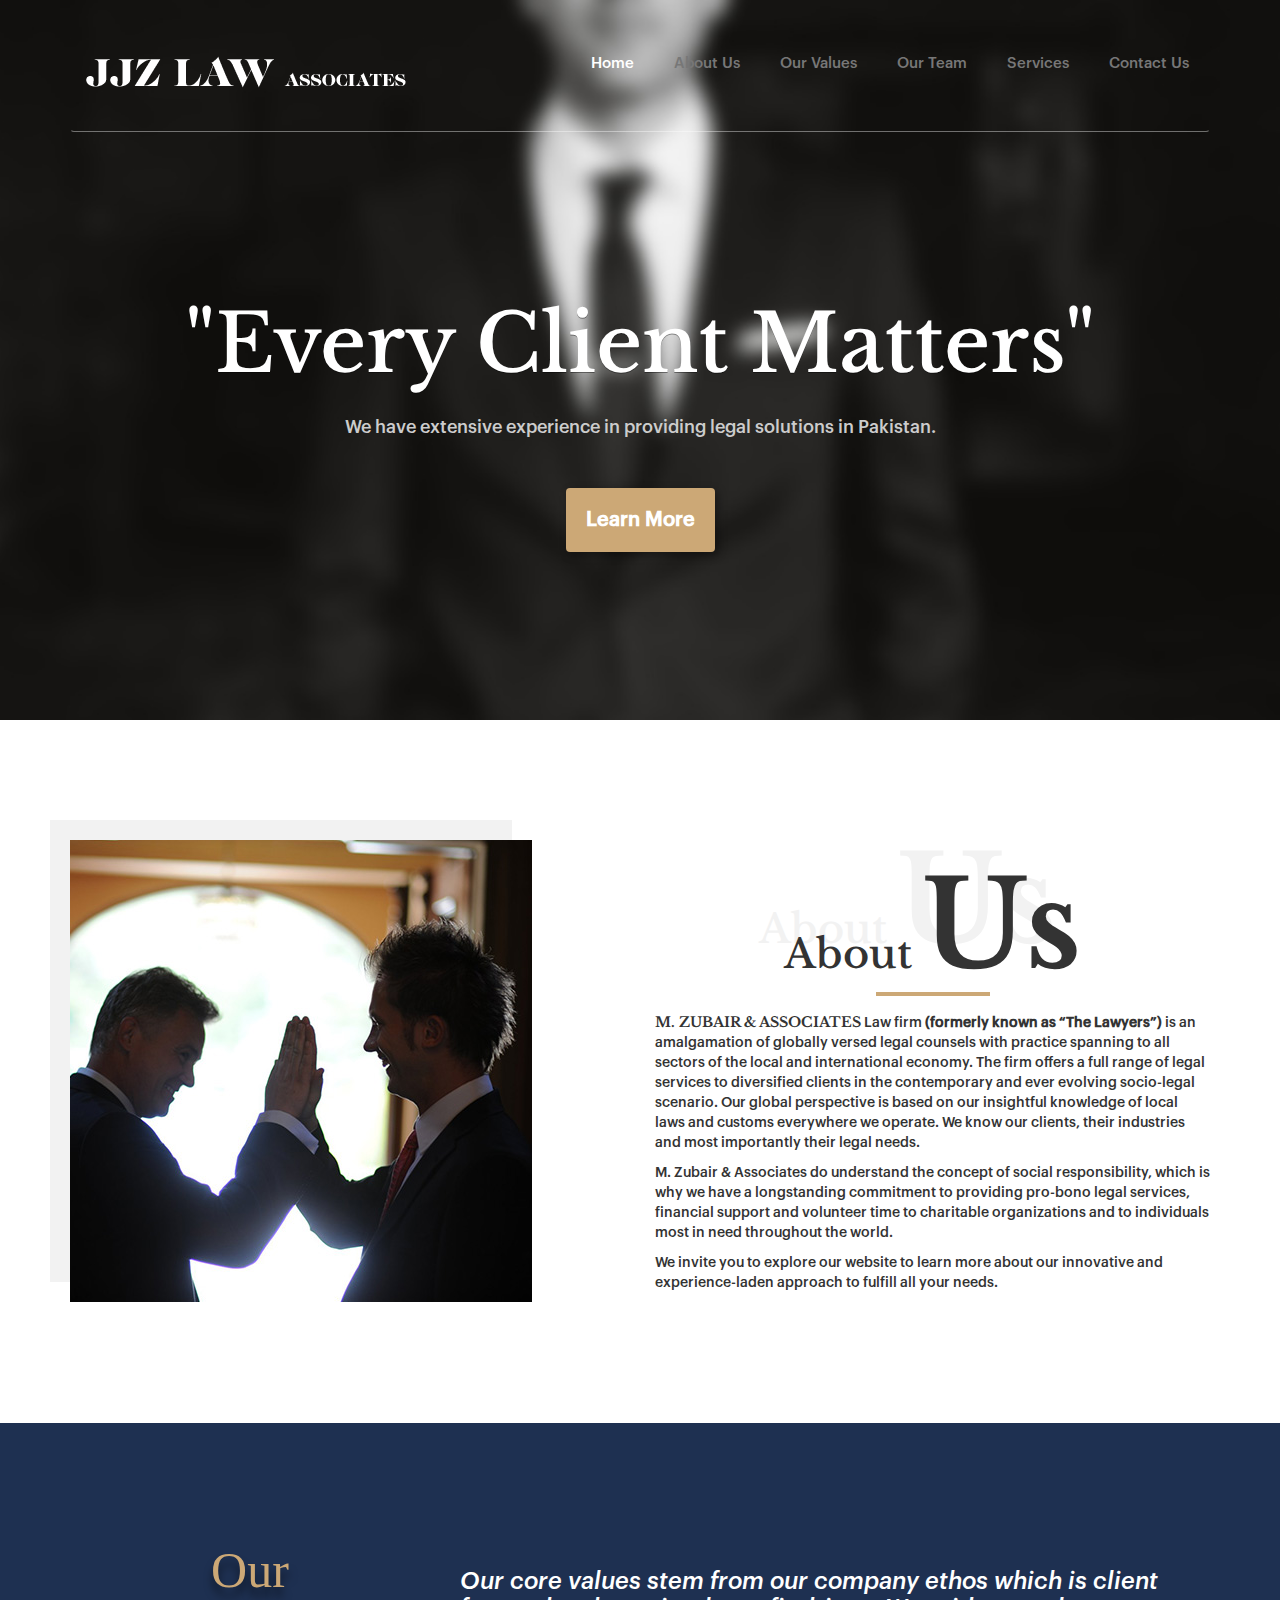
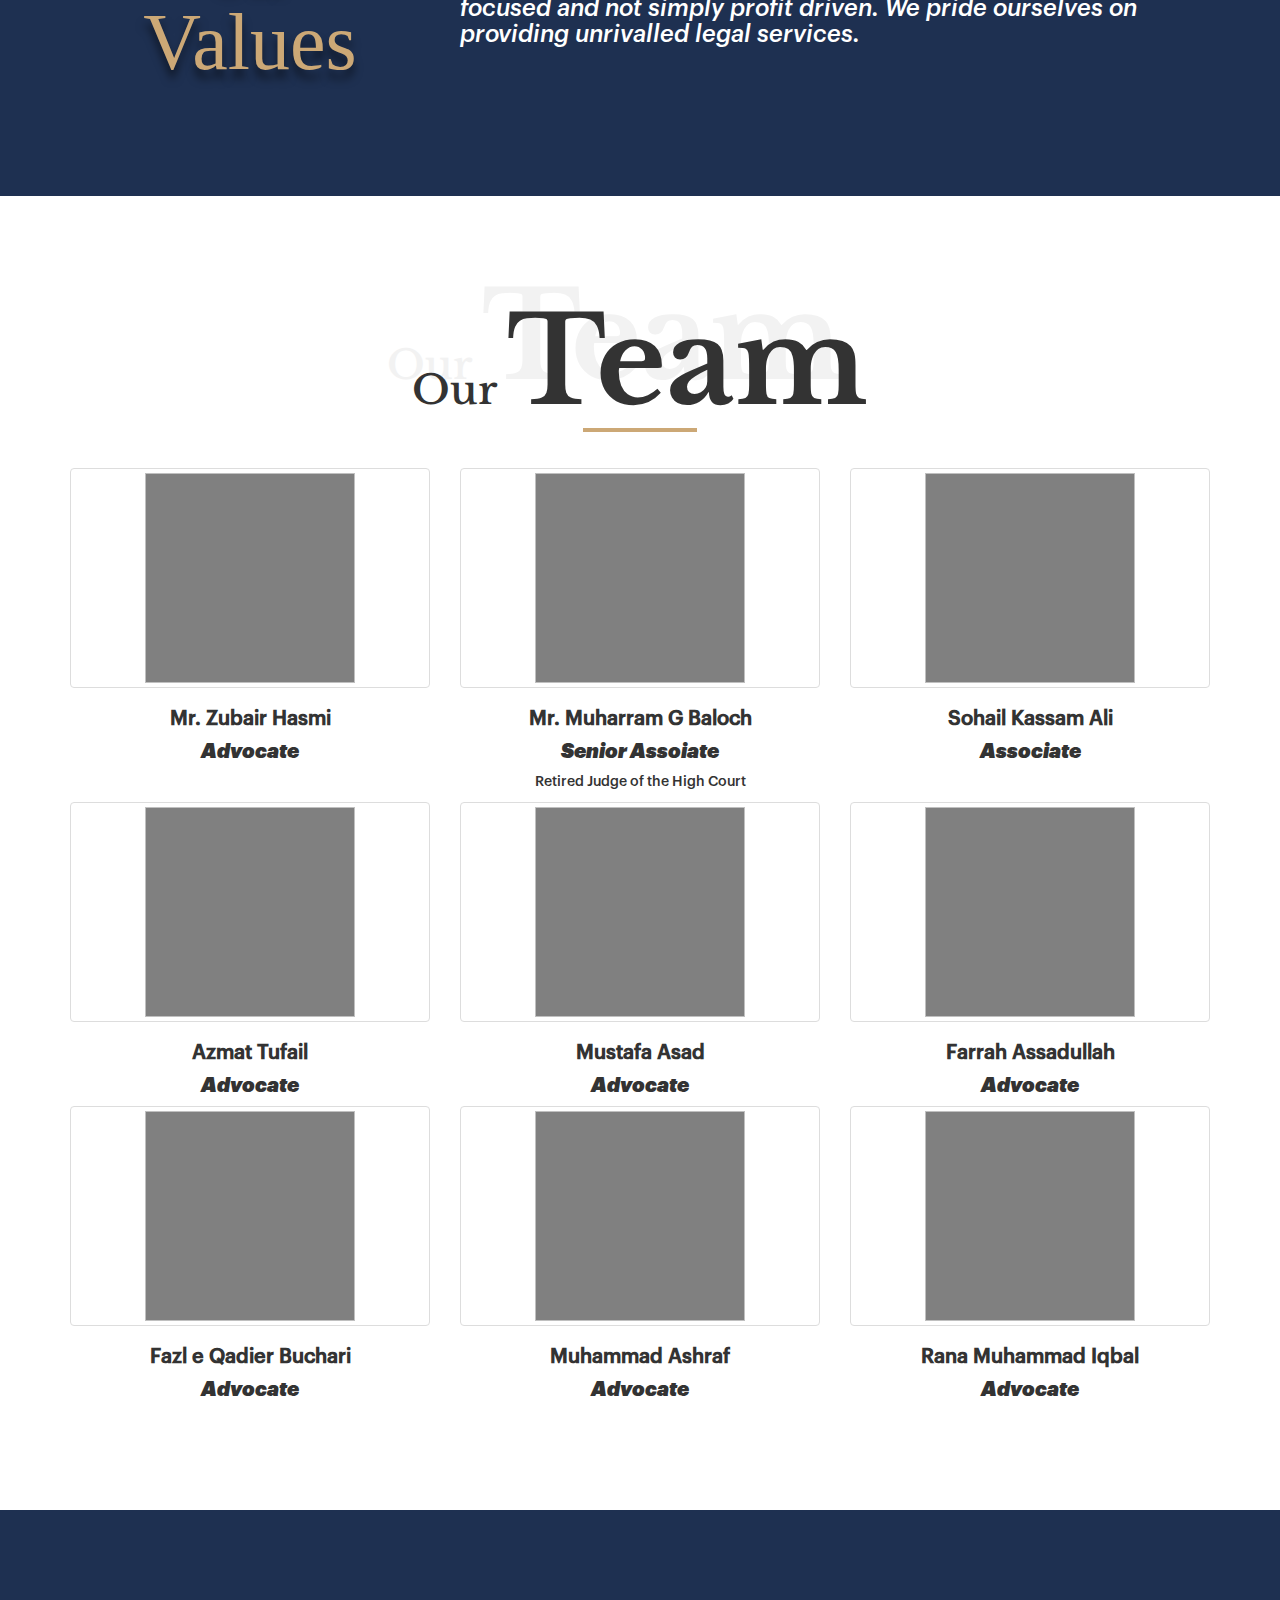
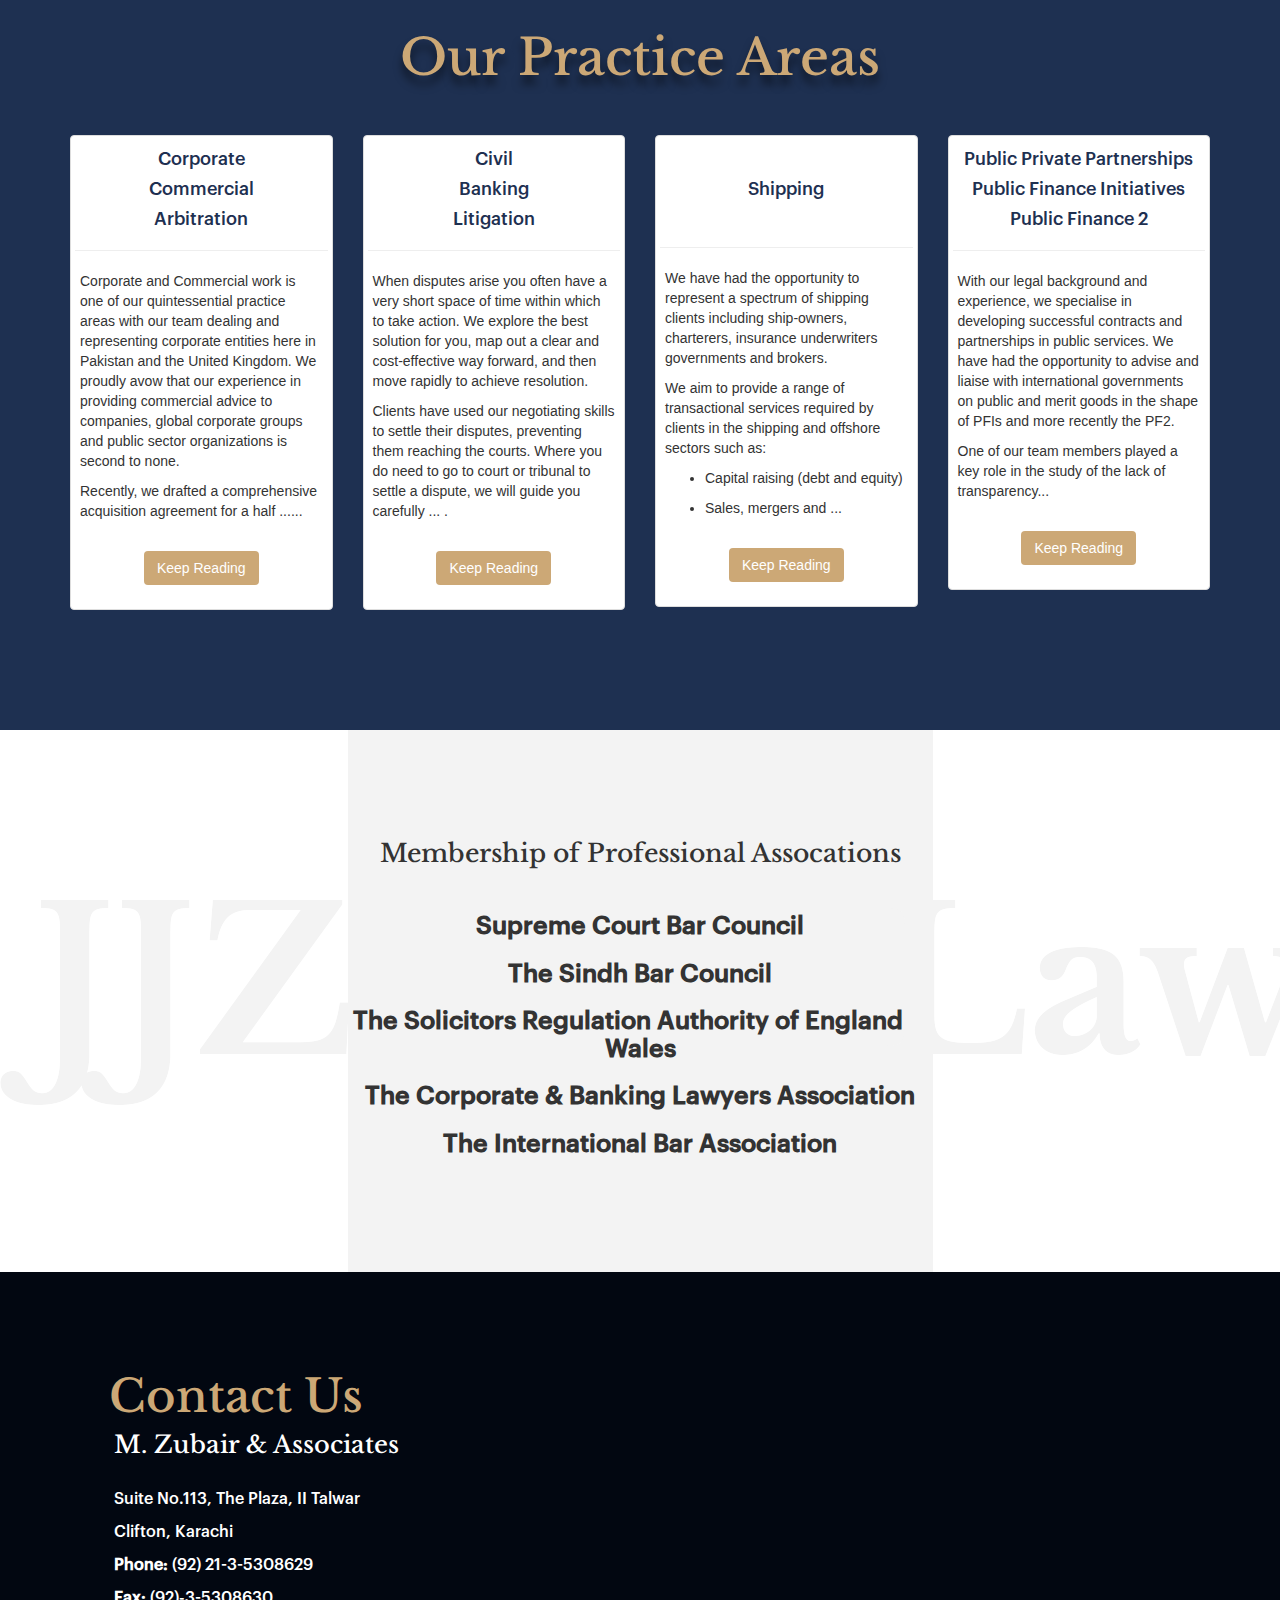
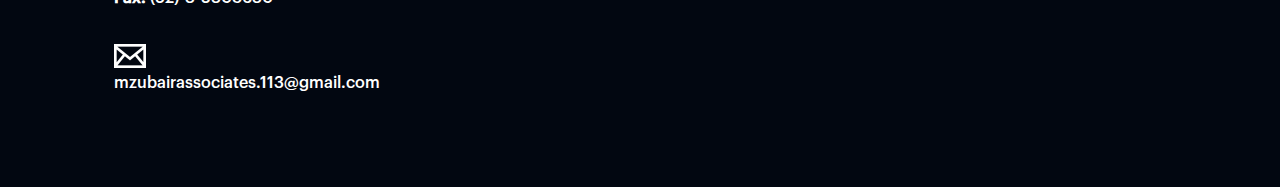
<file: index.html>
<!DOCTYPE html>
<html lang="en">
<head>
	<meta charset="UTF-8">
	<meta name="viewport" content="width=device-width, initial-scale=1.0">
	<title>JJZ LAW ASSOCIATES</title>

	<link rel="stylesheet" href="bootstrap/css/bootstrap.css" type="text/css" />

	<link rel="stylesheet" href="style.css" type="text/css" />

</head>
<body>

    <div id="hero-unit">
		<div class="container">
	 	
			<nav class="navbar navbar-default ">
			  <div class="container-fliud">
				<div class="navbar-header">
				 	<button 
				 	  type="button"
				 	  class="navbar-toggle collapsed"
				 	  data-toggle="collapse"
				 	  data-target="#bs-example-navbar-collapse-1"
				 	  aria-expanded="false">
					 	  <span class="sr-only">Toggle Navigation</span>
					 	  <span class="icon-bar"></span>
					 	  <span class="icon-bar"></span>
					 	  <span class="icon-bar"></span>
				 	  </button>

			 	  		<a class="navbar-brand" href="#">
			 	  			<img alt="Brand" src="img/brand.png">
			 	  		</a>
				    </div> <!-- end navbar-header -->

          <div class="collapse navbar-collapse" id="bs-example-navbar-collapse-1" >

					 <!-- <div class="pull-right"> -->
				 	  <ul class="nav navbar-nav navbar-right">
				 	  	<li class="active"> <a href="#">Home</a></li>
              <li> <a href="#about-us">About Us</a></li>
              <li> <a href="#our-values">Our Values</a></li>
				 	  	<li> <a href="#our-team">Our Team</a></li>
				 	  	<li> <a href="#our-practice-areas">Services</a></li>
				 	  	<li> <a href="#contact-us">Contact Us</a></li>
				 	  </ul>
				 	 <!-- </div> -->
          </div>

			    </div>
			</nav> <!-- end navbar -->

			    <div class="jumbotron text-center">
			      <div class="container">
              <div class="inner-container">
  				  		<h1>"Every Client Matters"</h1>
  				  		<h4>We have extensive experience in providing legal solutions in Pakistan.</h4>
  				  		<button href="#about-us" id="learn-more" type="button" class="btn btn-primary bton-large">Learn More</button>
              </div>

				  	</div>
				</div> <!-- end jumbotron -->
		</div>
    </div> <!-- end hero-unit -->

    <div id="about-us">
    	<div class="container">
        <div class="inner-container">
      		<div class="row">
      				<div class='col-md-6'>
      							
      						 <img class="img" src="img/about-us.jpg" alt="About Us">	
      					
      				</div>
      				
      				<div class='col-md-6'>

      					<div class="txt-section">
      						
      						<div class="title-section text-center">
      							<h1><span class="shortTextTitle">About</span> <span class="tallTextTitle">Us</span></h1>
      						</div>
      						
      						<div class="description-section">
      							<p><span id="mZubairIntroText">M. ZUBAIR & ASSOCIATES</span> Law firm <strong>(formerly known as “The Lawyers”)</strong> is an amalgamation of globally versed legal counsels with practice spanning to all sectors of the local and international economy. The firm offers a full range of legal services to diversified clients in the contemporary and ever evolving socio-legal scenario. Our global perspective is based on our insightful knowledge of local laws and customs everywhere we operate. We know our clients, their industries and most importantly their legal needs. </p>

<p>M. Zubair & Associates do understand the concept of social responsibility, which is why we have a longstanding commitment to providing pro-bono legal services, financial support and volunteer time to charitable organizations and to individuals most in need throughout the world. </p>

<p>We invite you to explore our website to learn more about our innovative and experience-laden approach to fulfill all your needs.</p>
      						</div>

      					</div>

      				</div>
      					
      		</div>
         </div>
    	</div>
    </div> <!-- end about-us -->

    

    <div id="our-values">
      <div class="container">
        <div class="inner-container">
      		<div class="row">
      			
      			<div class="col-md-4">
      				<div class="text-center">
      					<h1><span id="ourText"> Our</span><br>
                <span id="valuesText"> Values</span></h1>
      				</div>
      			</div>

      			<div class="col-md-8">
      			 <div class="description-section">
      				<h4> Our core values stem from our company ethos which is client focused and not simply profit driven. We pride ourselves on providing unrivalled legal services.</h4>

      			 </div>
      			</div>

      		</div>
        </div>
      </div>
    </div> <!-- end our-values -->


    <div id="our-team">
    	<div class="container">
    		<div class="row">
    			<div class="col-md-12 text-center">
           <div class="title-section">
    				<h1> <span class="shortTextTitle">Our</span> <span class="tallTextTitle">Team</span> </h1>
            </div>
    			</div>
    		</div>

      <div class="profile-container">
    		<div class="row"> 
    			 <div class="col-md-4 text-center">
    			 
    			  	   <a href="pages/profiles/zubair-hashmi.html"	class="thumbnail">  
    						<img alt-"210x210" class="media-object" style="width: 210px; height: 210px; background:gray;">
    			  	   </a>
    					   <h3>Mr. Zubair Hasmi</h3>
    					   <h4>Advocate</h4>
    					   
    		    </div>

    		     <div class="col-md-4 text-center">
    		   	  	   <a href="pages/profiles/muharram-g-baloch.html"	class="thumbnail">  
    						<img alt-"210x210" class="media-object" style="width: 210px; height: 210px; background:gray;">
    			  	   </a>
    					   <h3>Mr. Muharram G Baloch</h3>
    					   <h4>Senior Assoiate</h4>
    					   <p>Retired Judge of the High Court</p>
    		    </div>

    		    <div class="col-md-4 text-center">
				  	   <a href="pages/profiles/sohail-kassam-ali.html"	class="thumbnail">  
    						<img alt-"210x210" class="media-object" style="width: 210px; height: 210px; background:gray;">
    			  	   </a>    			
    					   <h3>Sohail Kassam Ali</h3>
    					   <h4>Associate</h4>

    		    </div>
    	   </div> <!-- end first row -->

    	    <div class="row"> 
    			<div class="col-md-4 text-center">
    			 
    			  	   <a href="pages/profiles/azmat-tufail.html"	class="thumbnail">  
    						<img alt-"210x210" class="media-object" style="width: 210px; height: 210px; background:gray;">
    			  	   </a>
    					   <h3>Azmat Tufail</h3>
    					   <h4>Advocate</h4>
    					
    		    </div>

    		     <div class="col-md-4 text-center">
    		   	  	   <a href="pages/profiles/mustafa-asad.html"	class="thumbnail">  
    						<img alt-"210x210" class="media-object" style="width: 210px; height: 210px; background:gray;">
    			  	   </a>
    					   <h3>Mustafa Asad</h3>
    					   <h4>Advocate</h4>

    		    </div>

    		    <div class="col-md-4 text-center">
				  	   <a href="pages/profiles/farrah-assadullah.html"	class="thumbnail">  
    						<img alt-"210x210" class="media-object" style="width: 210px; height: 210px; background:gray;">
    			  	   </a>    			
    					   <h3>Farrah Assadullah</h3>
    					   <h4>Advocate</h4>
    		    </div>
    	   </div> <!-- end second row -->


    	    <div class="row"> 
    			<div class="col-md-4 text-center">
    			 
    			  	   <a href="pages/profiles/fazl-e-qadier-buchari.html"	class="thumbnail">  
    						<img alt-"210x210" class="media-object" style="width: 210px; height: 210px; background:gray;">
    			  	   </a>
    					   <h3>Fazl e Qadier Buchari</h3>
    					   <h4>Advocate</h4>
    		    </div>

    		     <div class="col-md-4 text-center">
    		   	  	   <a href="pages/profiles/muhammad-ashraf.html"	class="thumbnail">  
    						<img alt-"210x210" class="media-object" style="width: 210px; height: 210px; background:gray;">
    			  	   </a>
    					   <h3>Muhammad Ashraf</h3>
    					   <h4>Advocate</h4>

    		    </div>

    		    <div class="col-md-4 text-center">
				  	   <a href="pages/profiles/rana-muhammad-iqbal.html"	class="thumbnail">  
    						<img alt-"210x210" class="media-object" style="width: 210px; height: 210px; background:gray;">
    			  	   </a>    			
    					   <h3>Rana Muhammad Iqbal</h3>
    					   <h4>Advocate</h4>
    		    </div>
    	   </div> <!-- end third row -->
        </div> <!-- end team-profile-container -->
    	</div>
    </div> <!-- end practice-areas-->

    <div id="our-practice-areas">
    	<div class="container">
    		 <div class="title-section text-center">
    		 	 <h1> Our Practice Areas </h1>
    		 </div>

        <div class="panels-container">
    		 <div class="row">
	    		 <div class="col-md-3"> 
	    		  <div class="thumbnail">
	    		    <div class="title-container text-center">
	    		 		 <h4>Corporate</h4>
	    		 		 <h4>Commercial</h4>
	    		 		 <h4>Arbitration</h4>
	        		 	 <hr>
	    		 	</div>

	    		 	<div class="text-section">
	    			 	 <p>Corporate and Commercial work is one of our quintessential practice areas with our team dealing and representing corporate entities here in Pakistan and the United Kingdom. We proudly avow that our experience in providing commercial advice to companies, global corporate groups and public sector organizations is second to none.</p>
              <p>
					     Recently, we drafted a comprehensive acquisition agreement for a half ......
						</p>
	    		    </div>
	    		 	
	    		 	<div class="button-section text-center">
	    		 		<button type="button" class="btn btn-default"> <a href="pages/practices/corporate.html">Keep Reading</a></button>
	    		 	</div>
	    		  
	    		  </div>
	    		</div> <!-- end first panel-->

	    	     <div class="col-md-3"> 
	    		  <div class="thumbnail">
	    		    <div class="title-container text-center">
	    		 		 <h4>Civil</h4>
	    		 		 <h4>Banking</h4>
	    		 		 <h4>Litigation</h4>
	        		 	 <hr>
	    		 	</div>

	    		 	<div class="text-section">
	    			 	 <p>When disputes arise you often have a very short space of time within which to take action. We explore the best solution for you, map out a clear and cost-effective way forward, and then move rapidly to achieve resolution.
						</p>

            <p>Clients have used our negotiating skills to settle their disputes, preventing them reaching the courts. Where you do need to go to court or tribunal to settle a dispute, we will guide you carefully ...  .</p>
	    		    </div>
	    		 	
	    		 	<div class="button-section text-center">
	    		 		<button type="button" class="btn btn-default"> <a href="pages/practices/civil.html">Keep Reading</a></button>
	    		 	</div>
	    		  
	    		  </div>
	    		</div> <!-- end second panel-->

	    	    <div class="col-md-3"> 
	    		  <div class="thumbnail">
	    		    <div class="title-container shipping text-center">

	    		   
	    		 		 <h4>Shipping</h4>
	    		 	
	    		 	</div>

	        		 	 <hr>

	    		 	<div class="text-section">
	    			 	 <p>We have had the opportunity to represent a spectrum of shipping clients including ship-owners, charterers, insurance underwriters governments and brokers.
						</p>

            <p>We aim to provide a range of transactional services required by clients in the shipping and offshore sectors such as:</p>
            <ul>
              <li>Capital raising (debt and equity) </li>

            </ul>
            <ul>
              
              <li>Sales, mergers and ...</li>
            </ul>


	    		    </div>
	    		 	
	    		 	<div class="button-section text-center">
	    		 		<button type="button" class="btn btn-default"> <a href="pages/practices/shipping.html">Keep Reading</a></button>
	    		 	</div>
	    		  
	    		  </div>
	    		</div> <!-- end third panel-->

	    		<div class="col-md-3"> 
	    		  <div class="thumbnail">
	    		    <div class="title-container text-center">

	    		 		 <h4>Public Private Partnerships</h4>
	    		 		 <h4>Public Finance Initiatives</h4>
	    		 		 <h4>Public Finance 2</h4>

	        		 	 <hr>
	    		 	</div>

	    		 	<div class="text-section">
	    			 	 <p>With our legal background and experience, we specialise in developing successful contracts and partnerships in public services. We have had the opportunity to advise and liaise with international governments on public and merit goods in the shape of PFIs and more recently the PF2.
						</p>
            <p>
            One of our team members played a key role in the study of the lack of transparency... 
            </p>
	    		    </div>
	    		 	
	    		 	<div class="button-section text-center">
	    		 		<button type="button" class="btn btn-default"> <a href="pages/practices/public-private.html">Keep Reading</a></button>
	    		 	</div>
	    		  
	    		  </div>
	    		</div> <!-- end fourth panel-->


    		 </div> <!-- end row -->
        </div>
    	</div>
    </div> <!-- end practice-areas-->


     <div id="our-memberships">
         <div class="container">
         	<div class="row">
         		
         		<div class="col-md-3">
           
               <div id="JJZ_BG_TEXT">
           			<img alt="JJZ" src="img/JJZ.png" >
           		 </div>
         
            </div>

         		<div class="col-md-6 membership-container">
          
         			<div class="title-container text-center">
         				<h4>Membership of Professional Assocations</h4>
         			</div>
         			<div class="text-container text-center">
         				<h4>Supreme Court Bar Council</h4>
         				<h4>The Sindh Bar Council</h4>
         				<h4>The Solicitors Regulation Authority of England & Wales</h4>
         				<h4>The Corporate & Banking Lawyers Association</h4>
         				<h4>The International Bar Association</h4>
         			</div>
           
         		</div>

         		 <div class="col-md-3">
             
         			<div id="LAW_BG_TEXT">
                <img alt="Law" src="img/Law.png" >
         		   </div>
            
            </div>

         	</div>
        </div>	
    </div> <!-- end our-memberships-->

    <!-- footer goes here -->
    <footer>
    <div id="contact-us">
      <div class="contact-section">
        <div class="row">
      		<div class="col-md-3 col-md-offset-1">
           <div class="contact-details">
              <h2>Contact Us</h2>
              <h4>M. Zubair & Associates</h4>
              <br>
           
        			<p>Suite No.113, The Plaza, II Talwar</p>
        			<p>Clifton, Karachi</p>
        			<p><strong>Phone:</strong> (92) 21-3-5308629</p>
        			<p><strong>Fax:</strong> (92)-3-5308630</p>
        			<br>
        			<p><img src="img/iconmonstr-email-white.png"> mzubairassociates.113@gmail.com </p>
      		 </div>
         
          </div>

      		<div class="col-md-6 col-md-offset-1">
            <div class="google-maps">
      		 	   <!-- <img src="img/google-maps.jpg" alt="Google Maps">   -->
               
               <iframe width="660" height="350" frameborder="0" style="border:0"
src="https://www.google.com/maps/embed/v1/place?q=%20II%20Talwar%2C%20Clifton%2C%20Karacchi&key=AIzaSyCmIaTHDqQQ4z9Ctjlm5naGvTf5QlycO4U" allowfullscreen></iframe>
             
            </div>
      		</div>	

        </div>
    	</div>
     </div>
    </footer>

</body>
<script src="https://code.jquery.com/jquery-3.1.1.min.js"></script>
<script src="bootstrap/js/bootstrap.min.js"></script>
<!--   <script src="https://maxcdn.bootstrapcdn.com/bootstrap/3.3.7/js/bootstrap.min.js" integrity="sha384-Tc5IQib027qvyjSMfHjOMaLkfuWVxZxUPnCJA7l2mCWNIpG9mGCD8wGNIcPD7Txa" crossorigin="anonymous"></script> -->
<script src="js/scroll.js"></script>

<!-- Built By jaykhawaja.github.io -->

</html>
</file>
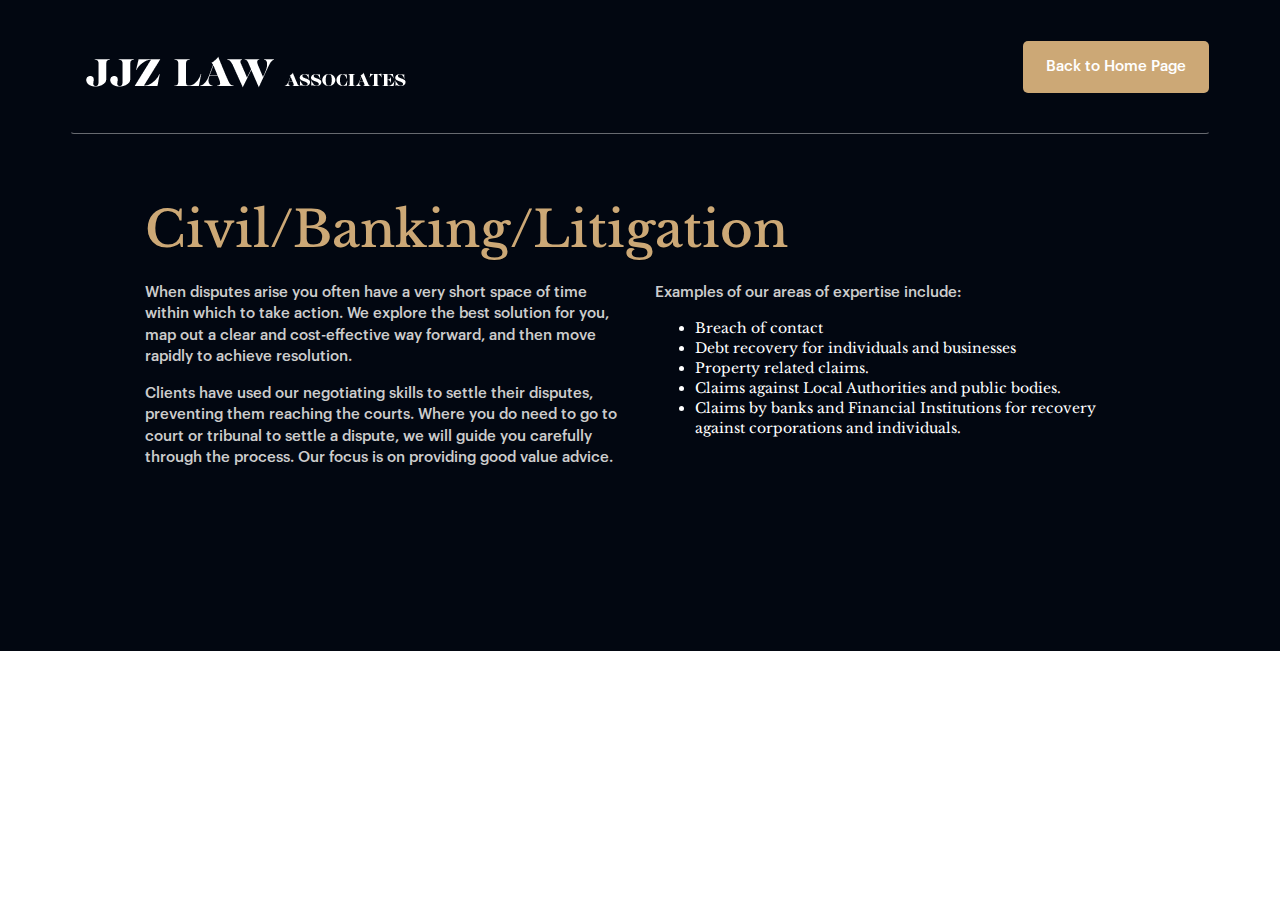
<file: pages/practices/civil.html>
<!DOCTYPE html>
<html lang="en">
<head>
	<meta charset="UTF-8">
	<meta name="viewport" content="width=device-width, initial-scale=1.0">
	<title>JJZ LAW ASSOCIATES</title>

	<link rel="stylesheet" href="../../bootstrap/css/bootstrap.css" type="text/css" />

	<link rel="stylesheet" href="../../style.css" type="text/css" />

</head>
<body>

    <div id="info-page-unit">
		<div class="container">
	 	
			<nav class="navbar navbar-default margin-resize  ">
			  <div class="container-fliud">
				<div class="navbar-header">

			 	  		<a class="navbar-brand" href="#">
			 	  			<img alt="Brand" src="../../img/brand.png">
			 	  		</a>
				    </div> <!-- end navbar-header -->
				 	  <ul class="nav navbar-nav navbar-right text-center">
				 	  	<li class="active"> <a href="../../index.html">Back to Home Page</a></li>
				 	  </ul>				    

			    </div>
			</nav> <!-- end navbar -->

			    <div class="jumbotron ">
			      <div class="container">
              <div class="inner-container">
  				  		<h1 id="practices-h1">Civil/Banking/Litigation</h1>


  				<div class="row">  		
  					<div class="col-md-6">
  				  		<p>When disputes arise you often have a very short space of time within which to take action. We explore the best solution for you, map out a clear and cost-effective way forward, and then move rapidly to achieve resolution.</p>
  				  		
  				  		<p>Clients have used our negotiating skills to settle their disputes, preventing them reaching the courts. Where you do need to go to court or tribunal to settle a dispute, we will guide you carefully through the process. Our focus is on providing good value advice. </p>
  				  		
  				  	</div>
  				  	<div class="col-md-6">


  				  		<p> Examples of our areas of expertise include:</p>

  				  		<ul>
  				  			<li>Breach of contact</li>
  				  			<li>Debt recovery for individuals and businesses</li>
  				  			<li>Property related claims.</li>
  				  			<li>Claims against Local Authorities and public bodies.</li>
  				  			<li>Claims by banks and Financial Institutions for recovery against corporations and individuals.</li>
  				  		</ul>
  				  			
  				  	</div>	


  				</div>
 
  	
              </div>

				  	</div>
				</div> <!-- end jumbotron -->
		</div>

</body>
</html>
</file>
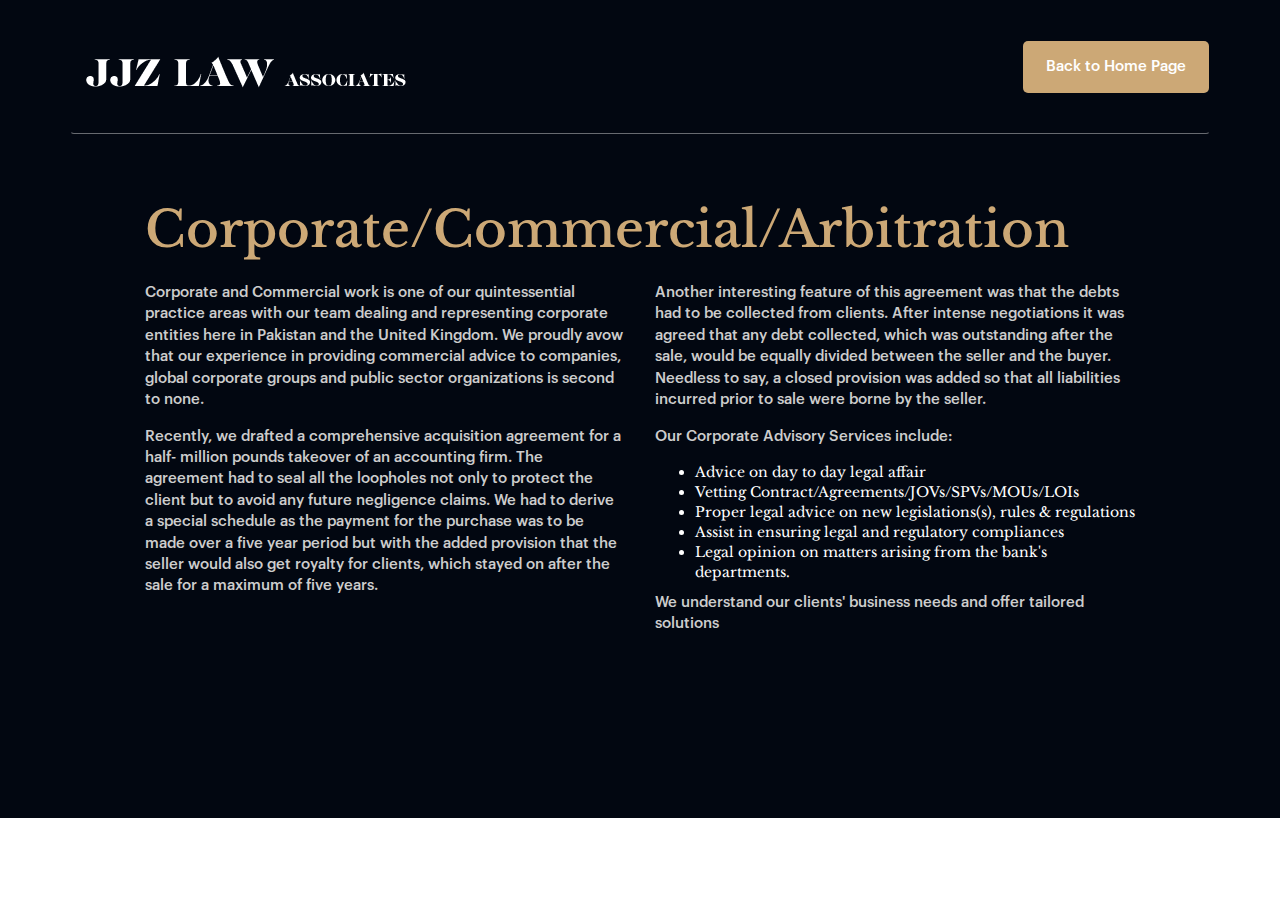
<file: pages/practices/corporate.html>
<!DOCTYPE html>
<html lang="en">
<head>
	<meta charset="UTF-8">
	<meta name="viewport" content="width=device-width, initial-scale=1.0">
	<title>JJZ LAW ASSOCIATES</title>

	<link rel="stylesheet" href="../../bootstrap/css/bootstrap.css" type="text/css" />

	<link rel="stylesheet" href="../../style.css" type="text/css" />

</head>
<body>

    <div id="info-page-unit">
		<div class="container">
	 	
			<nav class="navbar navbar-default margin-resize  ">
			  <div class="container-fliud">
				<div class="navbar-header">

			 	  		<a class="navbar-brand" href="#">
			 	  			<img alt="Brand" src="../../img/brand.png">
			 	  		</a>
				    </div> <!-- end navbar-header -->
				 	  <ul class="nav navbar-nav navbar-right text-center">
				 	  	<li class="active"> <a href="../../index.html">Back to Home Page</a></li>
				 	  </ul>				    

			    </div>
			</nav> <!-- end navbar -->

			    <div class="jumbotron ">
			      <div class="container">
              <div class="inner-container">
  				  		<h1 id="practices-h1">Corporate/Commercial/Arbitration</h1>


  				<div class="row">  		
  					<div class="col-md-6">
  				  		<p>Corporate and Commercial work is one of our quintessential practice areas with our team dealing and representing corporate entities here in Pakistan and the United Kingdom. We proudly avow that our experience in providing commercial advice to companies, global corporate groups and public sector organizations is second to none.</p>
  				  		
  				  		<p>Recently, we drafted a comprehensive acquisition agreement for a half- million pounds takeover of an accounting firm. The agreement had to seal all the loopholes not only to protect the client but to avoid any future negligence claims. We had to derive a special schedule as the payment for the purchase was to be made over a five year period but with the added provision that the seller would also get royalty for clients, which stayed on after the sale for a maximum of five years. </p>
  				  		
  				  	</div>
  				  	<div class="col-md-6">


  				  		<p> Another interesting feature 

of this agreement was that the debts had to be collected from clients. After intense negotiations it was agreed that any debt collected, which was outstanding after the sale, would be equally divided between the seller and the buyer. Needless to say, a closed provision was added so that all liabilities incurred prior to sale were borne by the seller.
	</p>

  				  		<p>Our Corporate Advisory Services include:</p>
  				  		<ul>
  				  			<li>Advice on day to day legal affair</li>
  				  			<li>Vetting Contract/Agreements/JOVs/SPVs/MOUs/LOIs</li>
  				  			<li>Proper legal advice on new legislations(s), rules & regulations</li>
  				  			<li>Assist in ensuring legal and regulatory compliances</li>
  				  			<li>Legal opinion on matters arising from the bank's departments.</li>
  				  		</ul>
  				  			<p>We understand our clients' business needs and offer tailored solutions</p>
  				  	</div>	


  				</div>
 
  	
              </div>

				  	</div>
				</div> <!-- end jumbotron -->
		</div>

</body>
</html>
</file>
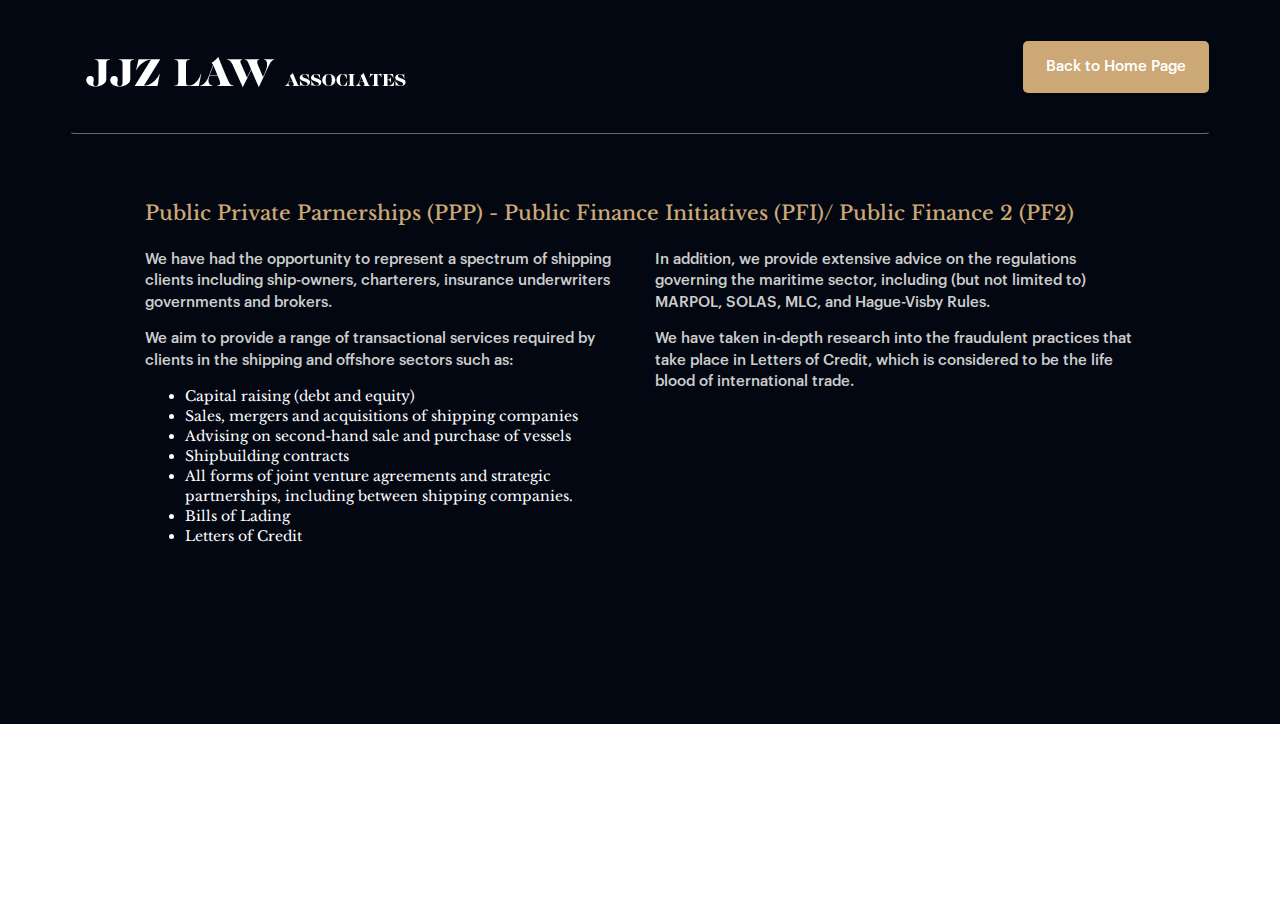
<file: pages/practices/public-private.html>
<!DOCTYPE html>
<html lang="en">
<head>
	<meta charset="UTF-8">
	<meta name="viewport" content="width=device-width, initial-scale=1.0">
	<title>JJZ LAW ASSOCIATES</title>

	<link rel="stylesheet" href="../../bootstrap/css/bootstrap.css" type="text/css" />

	<link rel="stylesheet" href="../../style.css" type="text/css" />

</head>
<body>

    <div id="info-page-unit">
		<div class="container">
	 	
			<nav class="navbar navbar-default margin-resize  ">
			  <div class="container-fliud">
				<div class="navbar-header">

			 	  		<a class="navbar-brand" href="#">
			 	  			<img alt="Brand" src="../../img/brand.png">
			 	  		</a>
				    </div> <!-- end navbar-header -->
				 	  <ul class="nav navbar-nav navbar-right text-center">
				 	  	<li class="active"> <a href="../../index.html">Back to Home Page</a></li>
				 	  </ul>				    

			    </div>
			</nav> <!-- end navbar -->

			    <div class="jumbotron ">
			      <div class="container">
              <div class="inner-container">
  				  		<h3>Public Private Parnerships (PPP) - Public Finance Initiatives (PFI)/ Public Finance 2 (PF2)</h3>


  				<div class="row">  		
  					<div class="col-md-6">
  				  		<p>We have had the opportunity to represent a spectrum of shipping clients including ship-owners, charterers, insurance underwriters governments and brokers.</p>
  				  		
  				  		<p>We aim to provide a range of transactional services required by clients in the shipping and offshore sectors such as: </p>
  				  		<ul>
  				  			<li>Capital raising (debt and equity)</li>
  				  			<li>Sales, mergers and acquisitions of shipping companies</li>
  				  			<li>Advising on second-hand sale and purchase of vessels</li>
  				  			<li>Shipbuilding contracts</li>
  				  			<li>All forms of joint venture agreements and strategic partnerships, including between shipping companies.</li>
  				  			<li>Bills of Lading</li>
  				  			<li>Letters of Credit</li>
  				  		</ul>
  				  		
  				  	</div>
  				  	<div class="col-md-6">


  				  		<p> In addition, we provide extensive advice on the regulations governing the maritime sector, including (but not limited to) MARPOL, SOLAS, MLC, and Hague-Visby Rules. </p>
  				  		
  				  		<p>We have taken in-depth research into the fraudulent practices that take place in Letters of Credit, which is considered to be the life blood of international trade.</p>

  				  			
  				  	</div>	


  				</div>
 
  	
              </div>

				  	</div>
				</div> <!-- end jumbotron -->
		</div>

</body>
</html>
</file>
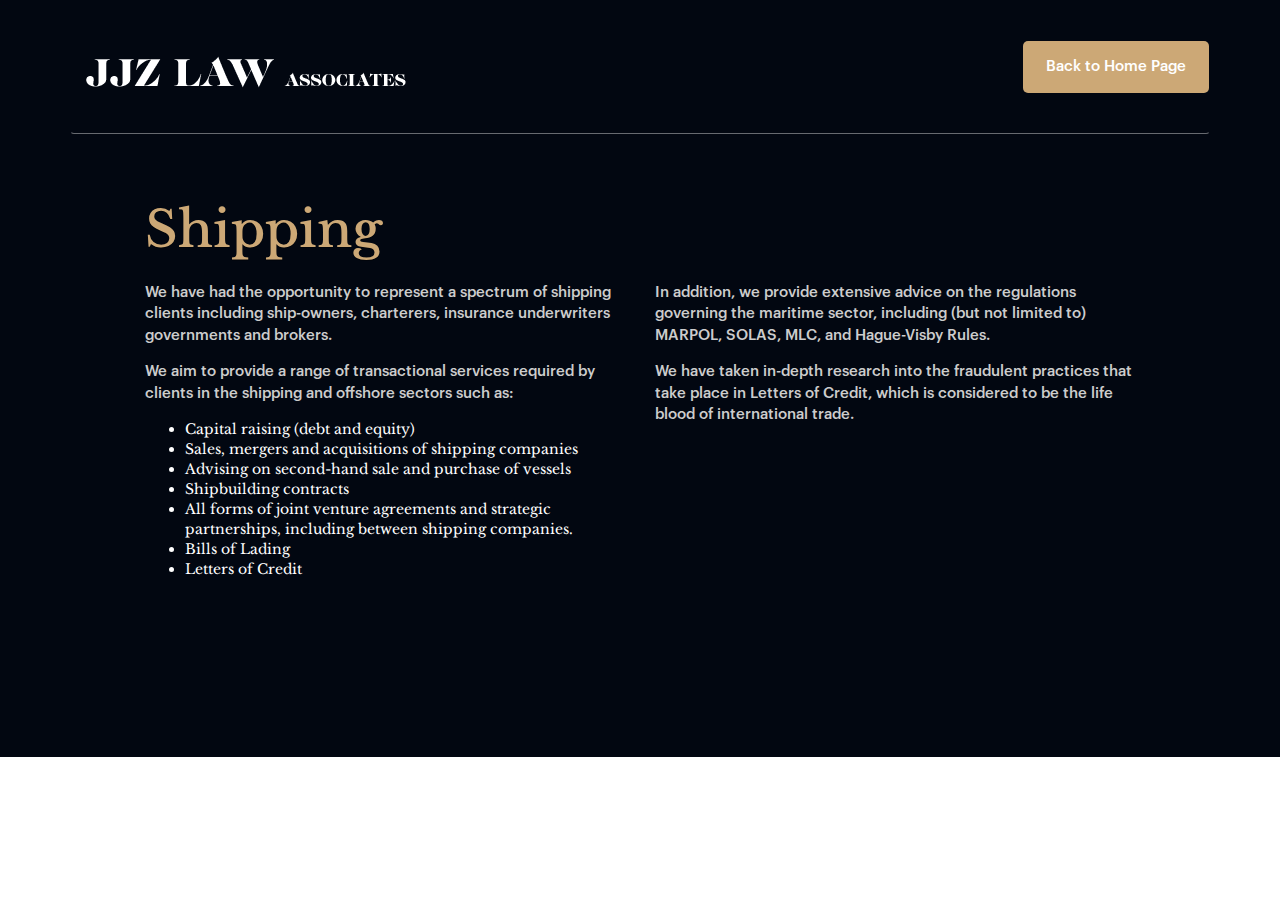
<file: pages/practices/shipping.html>
<!DOCTYPE html>
<html lang="en">
<head>
	<meta charset="UTF-8">
	<meta name="viewport" content="width=device-width, initial-scale=1.0">
	<title>JJZ LAW ASSOCIATES</title>

	<link rel="stylesheet" href="../../bootstrap/css/bootstrap.css" type="text/css" />

	<link rel="stylesheet" href="../../style.css" type="text/css" />

</head>
<body>

    <div id="info-page-unit">
		<div class="container">
	 	
			<nav class="navbar navbar-default margin-resize  ">
			  <div class="container-fliud">
				<div class="navbar-header">

			 	  		<a class="navbar-brand" href="#">
			 	  			<img alt="Brand" src="../../img/brand.png">
			 	  		</a>
				    </div> <!-- end navbar-header -->
				 	  <ul class="nav navbar-nav navbar-right text-center">
				 	  	<li class="active"> <a href="../../index.html">Back to Home Page</a></li>
				 	  </ul>				    

			    </div>
			</nav> <!-- end navbar -->

			    <div class="jumbotron ">
			      <div class="container">
              <div class="inner-container">
  				  		<h1 id="practices-h1">Shipping</h1>


  				<div class="row">  		
  					<div class="col-md-6">
  				  		<p>We have had the opportunity to represent a spectrum of shipping clients including ship-owners, charterers, insurance underwriters governments and brokers.</p>
  				  		
  				  		<p>We aim to provide a range of transactional services required by clients in the shipping and offshore sectors such as: </p>
  				  		<ul>
  				  			<li>Capital raising (debt and equity)</li>
  				  			<li>Sales, mergers and acquisitions of shipping companies</li>
  				  			<li>Advising on second-hand sale and purchase of vessels</li>
  				  			<li>Shipbuilding contracts</li>
  				  			<li>All forms of joint venture agreements and strategic partnerships, including between shipping companies.</li>
  				  			<li>Bills of Lading</li>
  				  			<li>Letters of Credit</li>
  				  		</ul>
  				  		
  				  	</div>
  				  	<div class="col-md-6">


  				  		<p> In addition, we provide extensive advice on the regulations governing the maritime sector, including (but not limited to) MARPOL, SOLAS, MLC, and Hague-Visby Rules. </p>
  				  		
  				  		<p>We have taken in-depth research into the fraudulent practices that take place in Letters of Credit, which is considered to be the life blood of international trade.</p>

  				  			
  				  	</div>	


  				</div>
 
  	
              </div>

				  	</div>
				</div> <!-- end jumbotron -->
		</div>

</body>
</html>
</file>
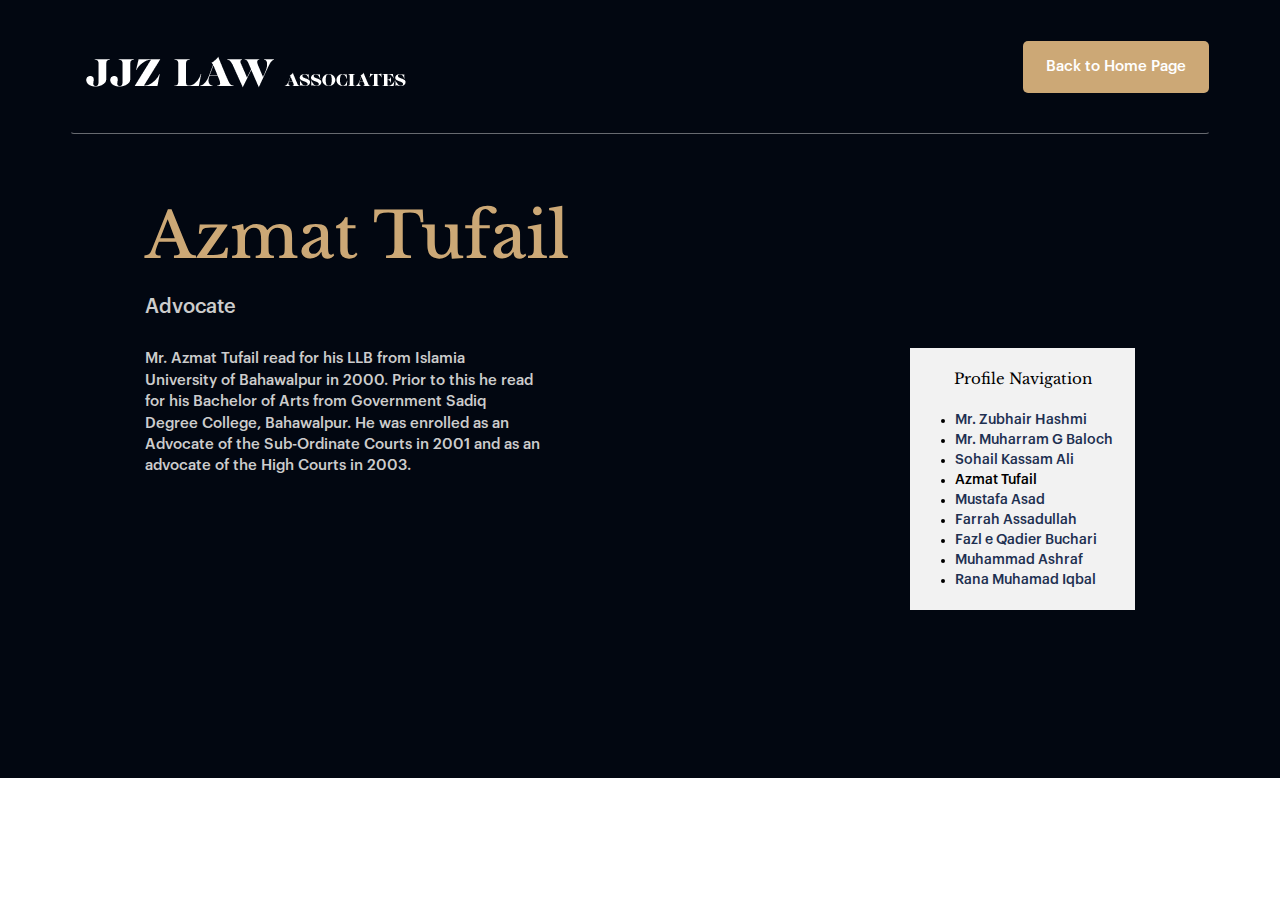
<file: pages/profiles/azmat-tufail.html>
<!DOCTYPE html>
<html lang="en">
<head>
	<meta charset="UTF-8">
	<meta name="viewport" content="width=device-width, initial-scale=1.0">
	<title>JJZ LAW ASSOCIATES</title>

	<link rel="stylesheet" href="../../bootstrap/css/bootstrap.css" type="text/css" />

	<link rel="stylesheet" href="../../style.css" type="text/css" />

</head>
<body>

    <div id="info-page-unit">
		<div class="container">
	 	
			<nav class="navbar navbar-default margin-resize  ">
			  <div class="container-fliud">
				<div class="navbar-header">

			 	  		<a class="navbar-brand" href="#">
			 	  			<img alt="Brand" src="../../img/brand.png">
			 	  		</a>
				    </div> <!-- end navbar-header -->
				 	  <ul class="nav navbar-nav navbar-right text-center">
				 	  	<li class="active"> <a href="../../index.html">Back to Home Page</a></li>
				 	  </ul>				    

			    </div>
			</nav> <!-- end navbar -->

			    <div class="jumbotron ">
			      <div class="container">
              <div class="inner-container">
  				  		<h1>Azmat Tufail</h1>
  				  		<h4>Advocate</h4>

  				<div class="row">  		
  					<div class="col-md-5">
  				  		<p>Mr. Azmat Tufail read for his LLB from Islamia University of Bahawalpur in 2000. Prior to this he read for his Bachelor of Arts from Government Sadiq Degree College, Bahawalpur. He was enrolled as an Advocate of the Sub-Ordinate Courts in 2001 and as an advocate of the High Courts in 2003. </p>
  				  		
  				  		
  				  	</div>
  				  	<div class="col-md-4"></div>

  				  	 <div class="col-md-3">
  				  	<div class="right-nav-container">
  				  	 <div class="text-center">
  				  		<p> Profile Navigation </p>
  				  	</div>
	  				  	<ul>
	  				  		<li><a href="zubair-hashmi.html">Mr. Zubhair Hashmi</a></li>
	  				  		<li><a href="muhammad-g-baloch.html">Mr. Muharram G Baloch</a></li>
	  				  		<li><a href="sohail-kassam-ali.html">Sohail Kassam Ali</a></li>
	  				  		<li>Azmat Tufail</li>
	  				  		<li><a href="mustafa-asad.html">Mustafa Asad</a></li>
	  				  		<li><a href="farrah-assadullah.html">Farrah Assadullah</a></li>
	  				  		<li><a href="fazl-e-qadier-buchari.html">Fazl e Qadier Buchari</a></li>
	  				  		<li><a href="muhammad-ashraf.html">Muhammad Ashraf</a></li>
	  				  		<li><a href="rana-muhammad-iqbal.html">Rana Muhamad Iqbal</a></li>
	 
	  				  	</ul>

  				  	</div>
  				  	</div>	
  				 
  				</div>
 
  	
              </div>

				  	</div>
				</div> <!-- end jumbotron -->
		</div>

</body>
</html>
</file>
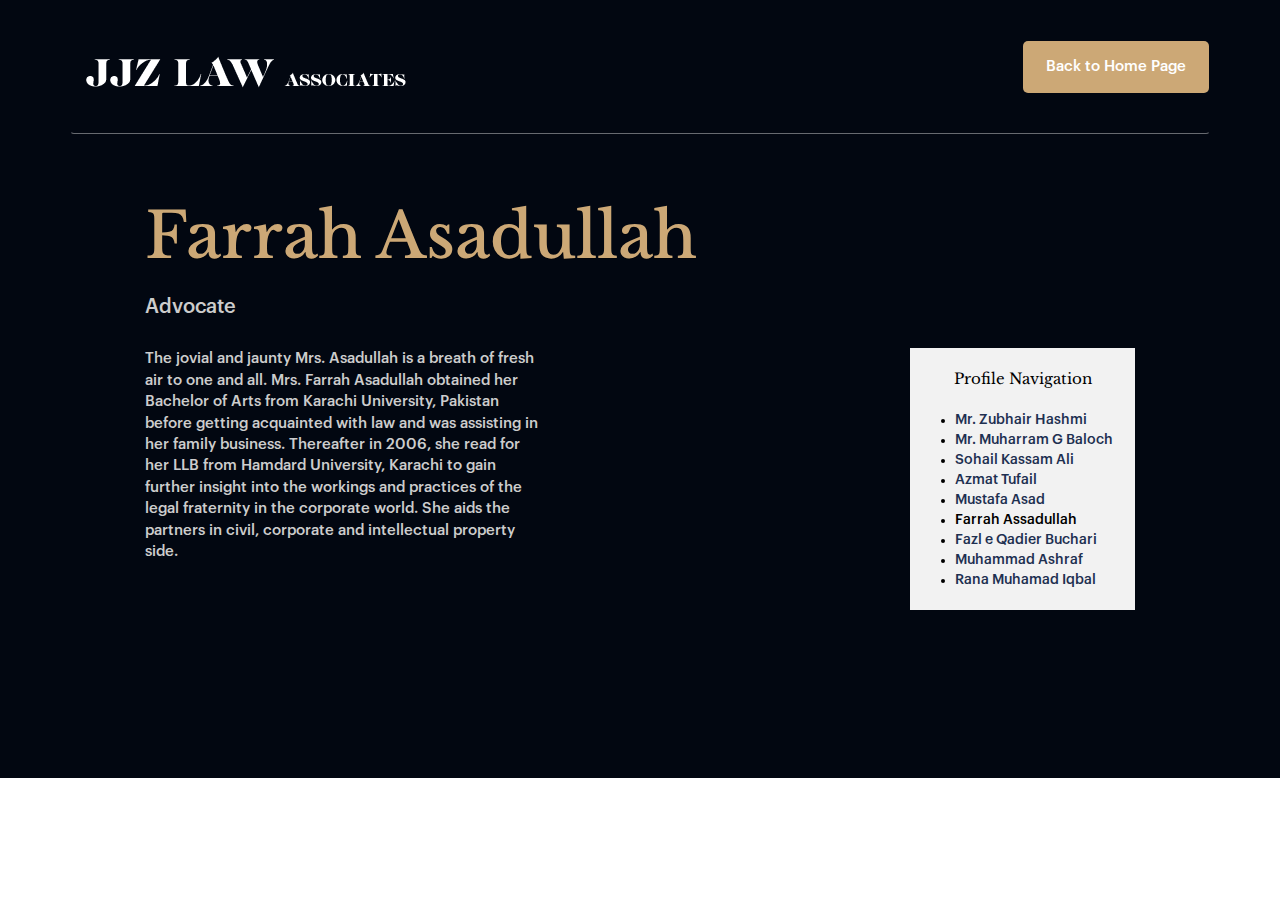
<file: pages/profiles/farrah-assadullah.html>
<!DOCTYPE html>
<html lang="en">
<head>
	<meta charset="UTF-8">
	<meta name="viewport" content="width=device-width, initial-scale=1.0">
	<title>JJZ LAW ASSOCIATES</title>

	<link rel="stylesheet" href="../../bootstrap/css/bootstrap.css" type="text/css" />

	<link rel="stylesheet" href="../../style.css" type="text/css" />

</head>
<body>

    <div id="info-page-unit">
		<div class="container">
	 	
			<nav class="navbar navbar-default margin-resize  ">
			  <div class="container-fliud">
				<div class="navbar-header">

			 	  		<a class="navbar-brand" href="#">
			 	  			<img alt="Brand" src="../../img/brand.png">
			 	  		</a>
				    </div> <!-- end navbar-header -->
				 	  <ul class="nav navbar-nav navbar-right text-center">
				 	  	<li class="active"> <a href="../../index.html">Back to Home Page</a></li>
				 	  </ul>				    

			    </div>
			</nav> <!-- end navbar -->

			    <div class="jumbotron ">
			      <div class="container">
              <div class="inner-container">
  				  		<h1>Farrah Asadullah</h1>
  				  		<h4>Advocate</h4>

  				<div class="row">  		
  					<div class="col-md-5">
  				  		<p>The jovial and jaunty Mrs. Asadullah is a breath of fresh air to one and all. Mrs. Farrah Asadullah obtained her Bachelor of Arts from Karachi University, Pakistan before getting acquainted with law and was assisting in her family business. Thereafter in 2006, she read for her LLB from Hamdard University, Karachi to gain further insight into the workings and practices of the legal fraternity in the corporate world. She aids the partners in civil, corporate and intellectual property side.  </p>
  				  		
 
  				  	</div>
  				  	<div class="col-md-4"></div>
  				     <div class="col-md-3">
  				  	<div class="right-nav-container">
  				  	 <div class="text-center">
  				  		<p> Profile Navigation </p>
  				  	</div>
	  				  	<ul>
	  				  		<li><a href="zubair-hashmi.html">Mr. Zubhair Hashmi</a></li>
	  				  		<li><a href="muharram-g-baloch.html">Mr. Muharram G Baloch</a></li>
	  				  		<li><a href="sohail-kassam-ali.html">Sohail Kassam Ali</a></li>
	  				  		<li><a href="azmat-tufail.html">Azmat Tufail</a></li>
	  				  		<li><a href="mustafa-asad.html">Mustafa Asad</a></li>
	  				  		<li>Farrah Assadullah</li>
	  				  		<li><a href="fazl-e-qadier-buchari.html">Fazl e Qadier Buchari</a></li>
	  				  		<li><a href="muhammad-ashraf.html">Muhammad Ashraf</a></li>
	  				  		<li><a href="rana-muhammad-iqbal.html">Rana Muhamad Iqbal</a></li>
	 
	  				  	</ul>

  				  	</div>
  				  	</div>	
	
  				</div>
 
  	
              </div>

				  	</div>
				</div> <!-- end jumbotron -->
		</div>

</body>
</html>
</file>
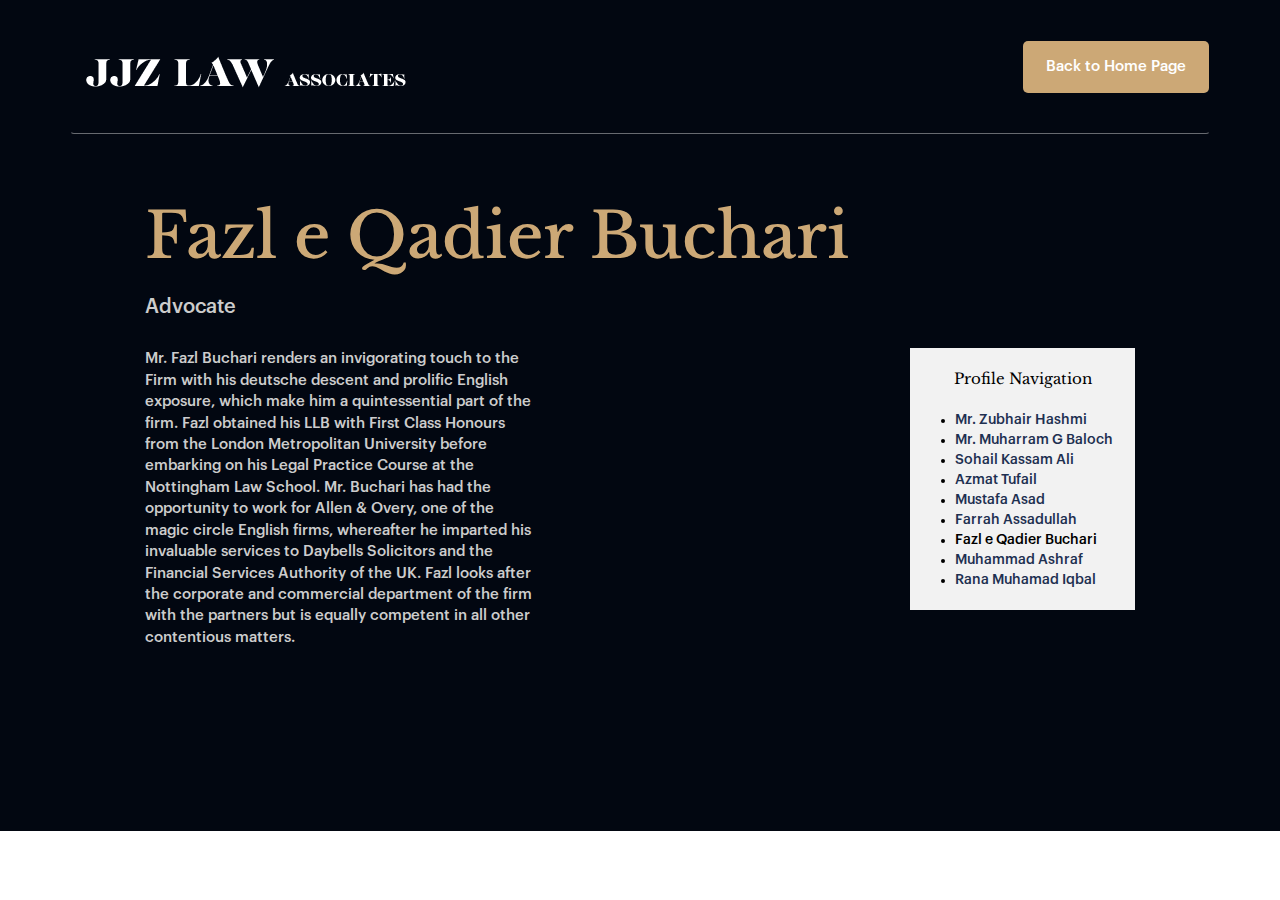
<file: pages/profiles/fazl-e-qadier-buchari.html>
<!DOCTYPE html>
<html lang="en">
<head>
	<meta charset="UTF-8">
	<meta name="viewport" content="width=device-width, initial-scale=1.0">
	<title>JJZ LAW ASSOCIATES</title>

	<link rel="stylesheet" href="../../bootstrap/css/bootstrap.css" type="text/css" />

	<link rel="stylesheet" href="../../style.css" type="text/css" />

</head>
<body>

    <div id="info-page-unit">
		<div class="container">
	 	
			<nav class="navbar navbar-default margin-resize  ">
			  <div class="container-fliud">
				<div class="navbar-header">

			 	  		<a class="navbar-brand" href="#">
			 	  			<img alt="Brand" src="../../img/brand.png">
			 	  		</a>
				    </div> <!-- end navbar-header -->
				 	  <ul class="nav navbar-nav navbar-right text-center">
				 	  	<li class="active"> <a href="../../index.html">Back to Home Page</a></li>
				 	  </ul>				    

			    </div>
			</nav> <!-- end navbar -->

			    <div class="jumbotron ">
			      <div class="container">
              <div class="inner-container">
  				  		<h1>Fazl e Qadier Buchari</h1>
  				  		<h4>Advocate</h4>

  				<div class="row">  		
  					<div class="col-md-5">
  				  		<p>Mr. Fazl Buchari renders an invigorating touch to the Firm with his deutsche descent and prolific English exposure, which make him a quintessential part of the firm. Fazl obtained his LLB with First Class Honours from the London Metropolitan University before embarking on his Legal Practice Course at the Nottingham Law School. Mr. Buchari has had the opportunity to work for Allen & Overy, one of the magic circle English firms, whereafter he imparted his invaluable services to Daybells Solicitors and the Financial Services Authority of the UK.  Fazl looks after the corporate and commercial department of the firm with the partners but is equally competent in all other contentious matters. </p>
  				  		
  	
  				  	</div>
  				  	<div class="col-md-4"></div>
  				  	
  				  	<div class="col-md-3">
  				  	<div class="right-nav-container">
  				  	 <div class="text-center">
  				  		<p> Profile Navigation </p>
  				  	</div>
	  				  	<ul>
	  				  		<li><a href="zubair-hashmi.html">Mr. Zubhair Hashmi</a></li>
	  				  		<li><a href="muharram-g-baloch.html">Mr. Muharram G Baloch</a></li>
	  				  		<li><a href="sohail-kassam-ali.html">Sohail Kassam Ali</a></li>
	  				  		<li><a href="azmat-tufail.html">Azmat Tufail</a></li>
	  				  		<li><a href="mustafa-asad.html">Mustafa Asad</a></li>
	  				  		<li><a href="farrah-assadullah.html">Farrah Assadullah</a></li>
	  				  		<li>Fazl e Qadier Buchari</li>
	  				  		<li><a href="muhammad-ashraf.html">Muhammad Ashraf</a></li>
	  				  		<li><a href="rana-muhammad-iqbal.html">Rana Muhamad Iqbal</a></li>
	 
	  				  	</ul>

  				  	</div>
  				  	</div>
  				</div>
 
  	
              </div>

				  	</div>
				</div> <!-- end jumbotron -->
		</div>

</body>
</html>
</file>
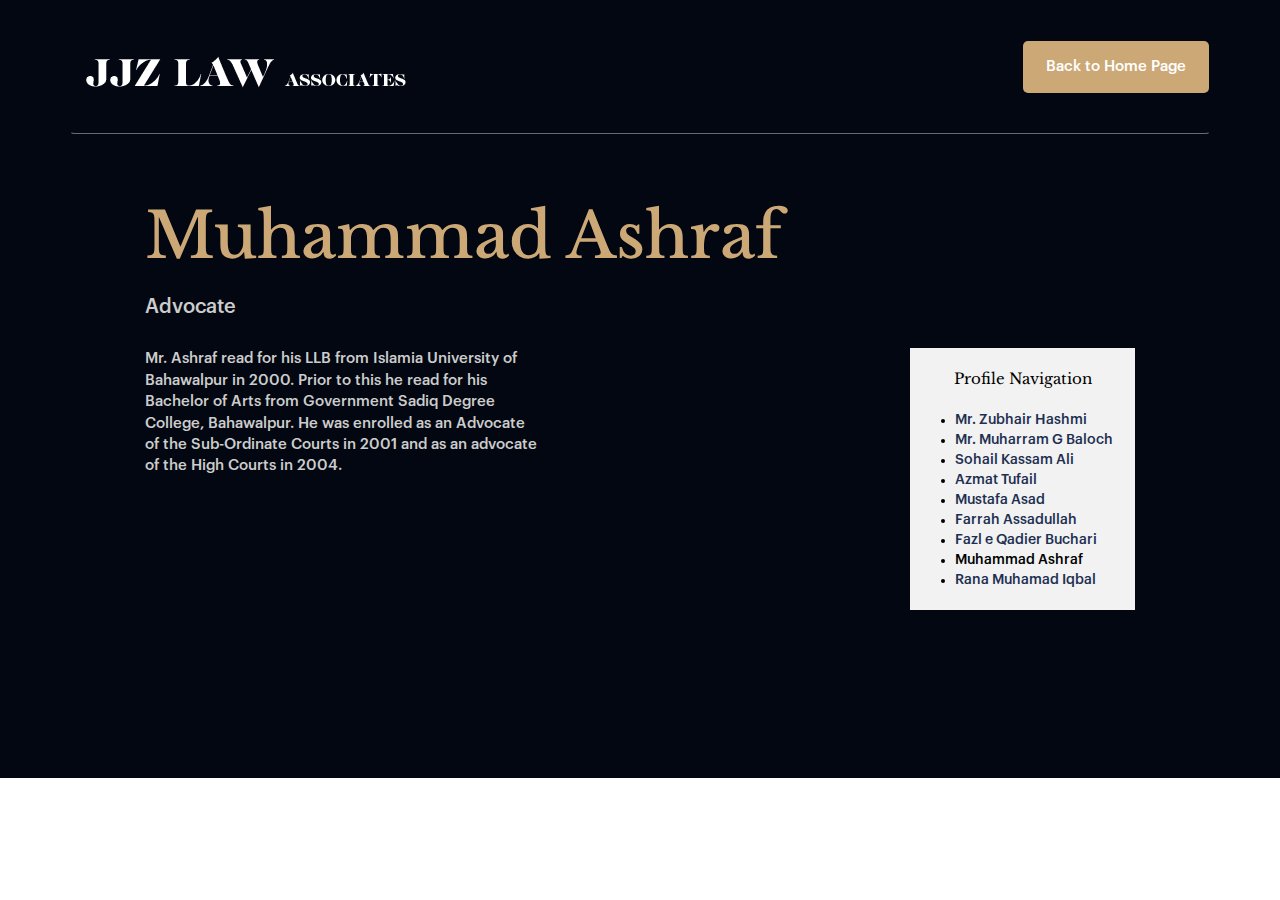
<file: pages/profiles/muhammad-ashraf.html>
<!DOCTYPE html>
<html lang="en">
<head>
	<meta charset="UTF-8">
	<meta name="viewport" content="width=device-width, initial-scale=1.0">
	<title>JJZ LAW ASSOCIATES</title>

	<link rel="stylesheet" href="../../bootstrap/css/bootstrap.css" type="text/css" />

	<link rel="stylesheet" href="../../style.css" type="text/css" />

</head>
<body>

    <div id="info-page-unit">
		<div class="container">
	 	
			<nav class="navbar navbar-default margin-resize  ">
			  <div class="container-fliud">
				<div class="navbar-header">

			 	  		<a class="navbar-brand" href="#">
			 	  			<img alt="Brand" src="../../img/brand.png">
			 	  		</a>
				    </div> <!-- end navbar-header -->
				 	  <ul class="nav navbar-nav navbar-right text-center">
				 	  	<li class="active"> <a href="../../index.html">Back to Home Page</a></li>
				 	  </ul>				    

			    </div>
			</nav> <!-- end navbar -->

			    <div class="jumbotron ">
			      <div class="container">
              <div class="inner-container">
  				  		<h1>Muhammad Ashraf</h1>
  				  		<h4>Advocate</h4>

  				<div class="row">  		
  					<div class="col-md-5">
  				  		<p>Mr. Ashraf read for his LLB from Islamia University of Bahawalpur in 2000. Prior to this he read for his Bachelor of Arts from Government Sadiq Degree College, Bahawalpur. He was enrolled as an Advocate of the Sub-Ordinate Courts in 2001 and as an advocate of the High Courts in 2004. </p>

  				  	</div>
  				  	<div class="col-md-4">
  				  	</div>
  				  
  				  <div class="col-md-3">
  				  	<div class="right-nav-container">
  				  	 <div class="text-center">
  				  		<p> Profile Navigation </p>
  				  	</div>
	  				  	<ul>
	  				  		<li><a href="zubair-hashmi.html">Mr. Zubhair Hashmi</a></li>
	  				  		<li><a href="muharram-g-baloch.html">Mr. Muharram G Baloch</a></li>
	  				  		<li><a href="sohail-kassam-ali.html">Sohail Kassam Ali</a></li>
	  				  		<li><a href="azmat-tufail.html">Azmat Tufail</a></li>
	  				  		<li><a href="mustafa-asad.html">Mustafa Asad</a></li>
	  				  		<li><a href="farrah-assadullah.html">Farrah Assadullah</a></li>
	  				  		<li><a href="fazl-e-qadier-buchari.html">Fazl e Qadier Buchari</a></li>
	  				  		<li>Muhammad Ashraf</li>
	  				  		<li><a href="rana-muhammad-iqbal.html">Rana Muhamad Iqbal</a></li>
	 
	  				  	</ul>

  				  	</div>
	
  				</div>
 
  	
              </div>

				  	</div>
				</div> <!-- end jumbotron -->
		</div>

</body>
</html>
</file>
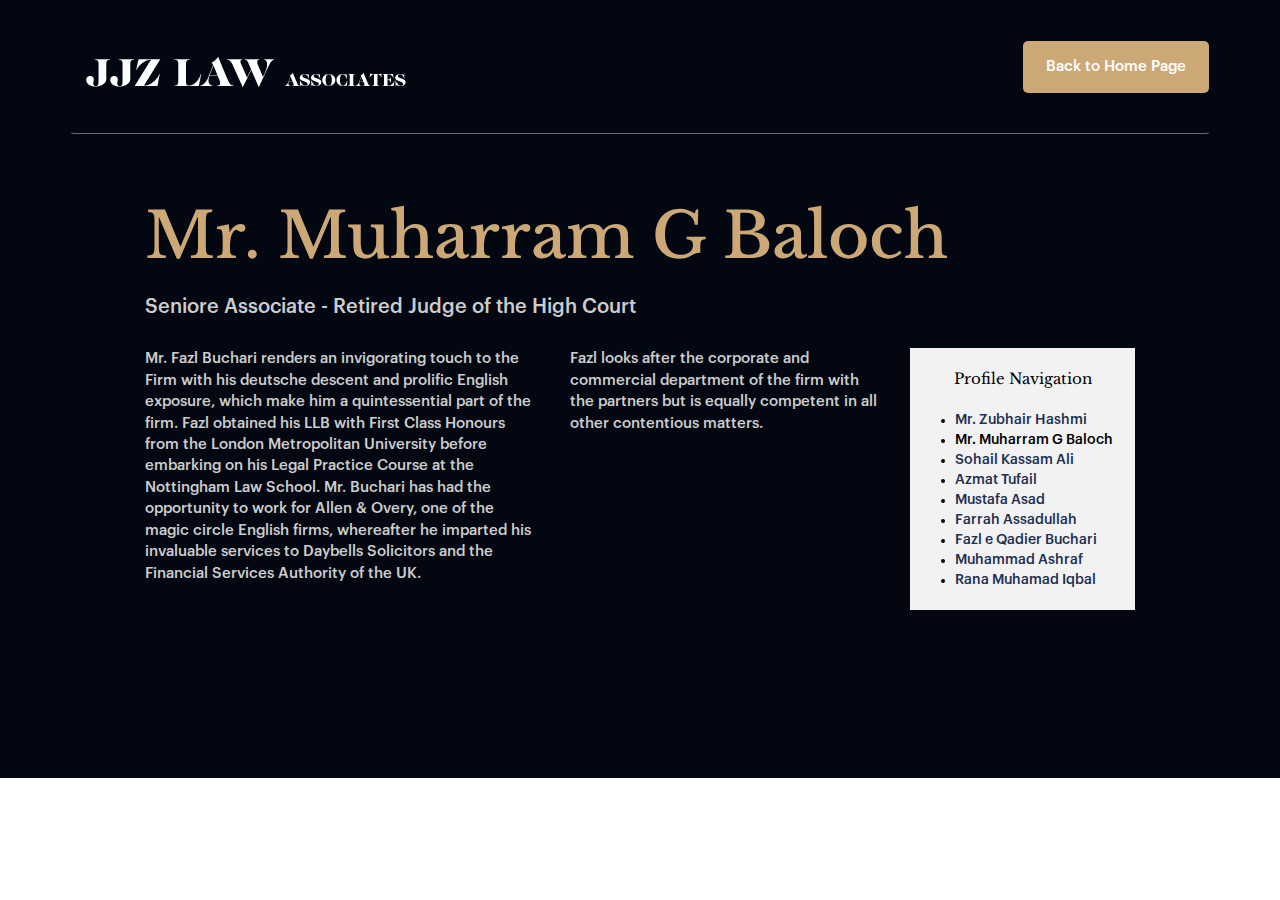
<file: pages/profiles/muharram-g-baloch.html>
<!DOCTYPE html>
<html lang="en">
<head>
	<meta charset="UTF-8">
	<meta name="viewport" content="width=device-width, initial-scale=1.0">
	<title>JJZ LAW ASSOCIATES</title>

	<link rel="stylesheet" href="../../bootstrap/css/bootstrap.css" type="text/css" />

	<link rel="stylesheet" href="../../style.css" type="text/css" />

</head>
<body>

    <div id="info-page-unit">
		<div class="container">
	 	
			<nav class="navbar navbar-default margin-resize  ">
			  <div class="container-fliud">
				<div class="navbar-header">

			 	  		<a class="navbar-brand" href="#">
			 	  			<img alt="Brand" src="../../img/brand.png">
			 	  		</a>
				    </div> <!-- end navbar-header -->
				 	  <ul class="nav navbar-nav navbar-right text-center">
				 	  	<li class="active"> <a href="../../index.html">Back to Home Page</a></li>
				 	  </ul>				    

			    </div>
			</nav> <!-- end navbar -->

			    <div class="jumbotron ">
			      <div class="container">
              <div class="inner-container">
  				  		<h1>Mr. Muharram G Baloch</h1>
  				  		<h4>Seniore Associate - Retired Judge of the High Court</h4>

  				<div class="row">  		
  					<div class="col-md-5">
  				  		<p>Mr. Fazl Buchari renders an invigorating touch to the Firm with his deutsche descent and prolific English exposure, which make him a quintessential part of the firm. Fazl obtained his LLB with First Class Honours from the London Metropolitan University before embarking on his Legal Practice Course at the Nottingham Law School. Mr. Buchari has had the opportunity to work for Allen & Overy, one of the magic circle English firms, whereafter he imparted his invaluable services to Daybells Solicitors and the Financial Services Authority of the UK.   </p>
  				  		

  				  	</div>
  				  	<div class="col-md-4">


  				  		<p>Fazl looks after the corporate and commercial department of the firm with the partners but is equally competent in all other contentious matters.	</p>


  				  	</div>

  				  	<div class="col-md-3">
  				  	<div class="right-nav-container">
  				  	 <div class="text-center">
  				  		<p> Profile Navigation </p>
  				  	</div>
	  				  	<ul>
	  				  		<li><a href="zubair-hashmi.html">Mr. Zubhair Hashmi</a></li>
	  				  		<li>Mr. Muharram G Baloch</li>
	  				  		<li><a href="sohail-kassam-ali.html">Sohail Kassam Ali</a></li>
	  				  		<li><a href="azmat-tufail.html">Azmat Tufail</a></li>
	  				  		<li><a href="mustafa-asad.html">Mustafa Asad</a></li>
	  				  		<li><a href="farrah-assadullah.html">Farrah Assadullah</a></li>
	  				  		<li><a href="fazl-e-qadier-buchari.html">Fazl e Qadier Buchari</a></li>
	  				  		<li><a href="muhammad-ashraf.html">Muhammad Ashraf</a></li>
	  				  		<li><a href="rana-muhammad-iqbal.html">Rana Muhamad Iqbal</a></li>
	 
	  				  	</ul>

  				  	</div>
  				  	</div>	
  				</div>
 
  	
              </div>

				  	</div>
				</div> <!-- end jumbotron -->
		</div>

</body>
</html>
</file>
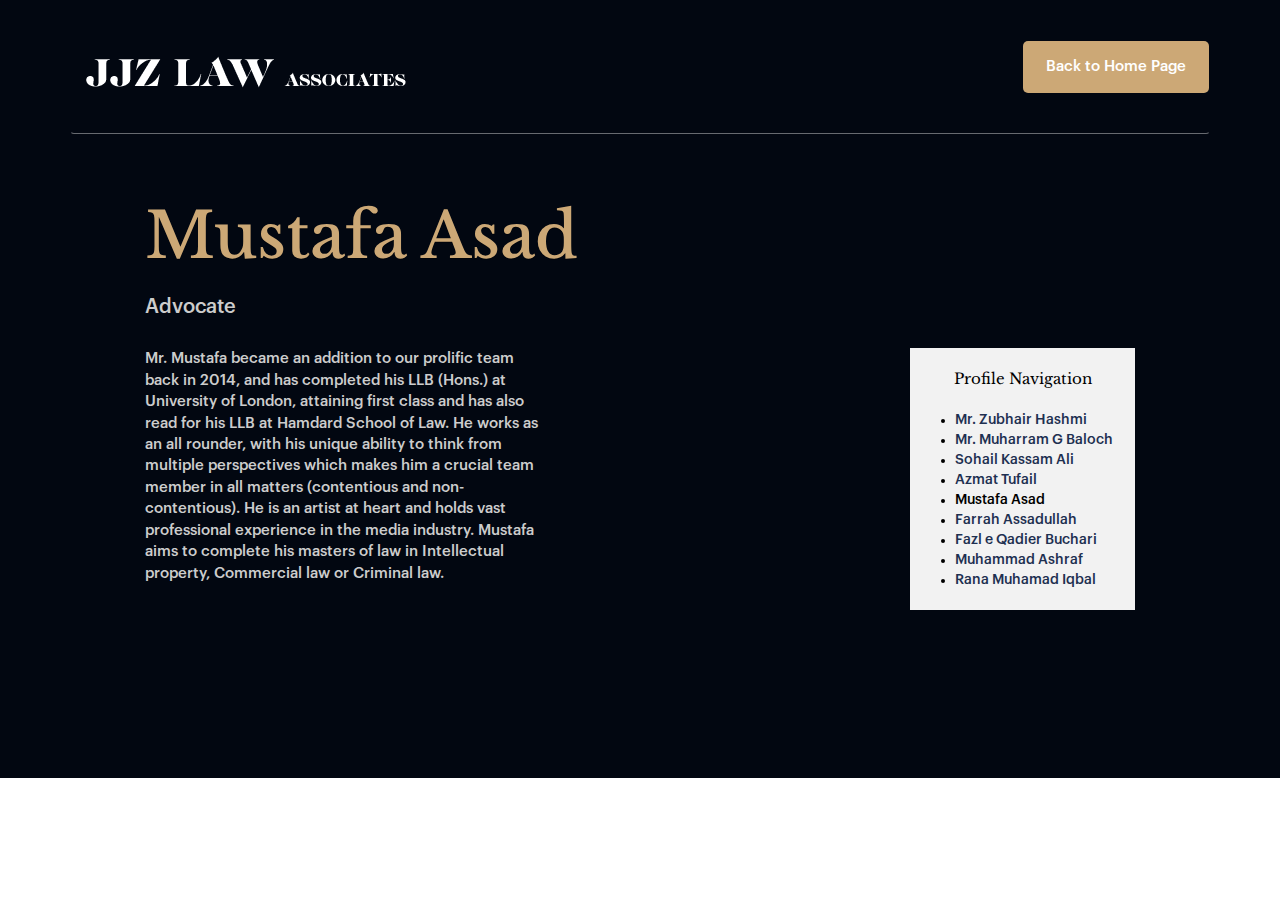
<file: pages/profiles/mustafa-asad.html>
<!DOCTYPE html>
<html lang="en">
<head>
	<meta charset="UTF-8">
	<meta name="viewport" content="width=device-width, initial-scale=1.0">
	<title>JJZ LAW ASSOCIATES</title>

	<link rel="stylesheet" href="../../bootstrap/css/bootstrap.css" type="text/css" />

	<link rel="stylesheet" href="../../style.css" type="text/css" />

</head>
<body>

    <div id="info-page-unit">
		<div class="container">
	 	
			<nav class="navbar navbar-default margin-resize  ">
			  <div class="container-fliud">
				<div class="navbar-header">

			 	  		<a class="navbar-brand" href="#">
			 	  			<img alt="Brand" src="../../img/brand.png">
			 	  		</a>
				    </div> <!-- end navbar-header -->
				 	  <ul class="nav navbar-nav navbar-right text-center">
				 	  	<li class="active"> <a href="../../index.html">Back to Home Page</a></li>
				 	  </ul>				    

			    </div>
			</nav> <!-- end navbar -->

			    <div class="jumbotron ">
			      <div class="container">
              <div class="inner-container">
  				  		<h1>Mustafa Asad</h1>
  				  		<h4>Advocate</h4>

  				<div class="row">  		
  					<div class="col-md-5">
  				  		<p>Mr. Mustafa became an addition to our prolific team back in 2014, and has completed his LLB (Hons.) at University of London, attaining first class and has also read for his LLB at Hamdard School of Law. He works as an all rounder, with his unique ability to think from multiple perspectives which makes him a crucial team member in all matters (contentious and non-contentious).  He is an artist at heart and holds vast professional experience in the media industry.
Mustafa aims to complete his masters of law in Intellectual property, Commercial law or Criminal law.    
</p>
  				  		
  				  	</div>
  				  	<div class="col-md-4"></div>
  				  	 <div class="col-md-3">
  				  	<div class="right-nav-container">
  				  	 <div class="text-center">
  				  		<p> Profile Navigation </p>
  				  	</div>
	  				  	<ul>
	  				  		<li><a href="zubair-hashmi.html">Mr. Zubhair Hashmi</a></li>
	  				  		<li><a href="muharram-g-baloch.html">Mr. Muharram G Baloch</a></li>
	  				  		<li><a href="sohail-kassam-ali.html">Sohail Kassam Ali</a></li>
	  				  		<li><a href="azmat-tufail.html">Azmat Tufail</a></li>
	  				  		<li>Mustafa Asad</li>
	  				  		<li><a href="farrah-assadullah.html">Farrah Assadullah</a></li>
	  				  		<li><a href="fazl-e-qadier-buchari.html">Fazl e Qadier Buchari</a></li>
	  				  		<li><a href="muhammad-ashraf.html">Muhammad Ashraf</a></li>
	  				  		<li><a href="rana-muhammad-iqbal.html">Rana Muhamad Iqbal</a></li>
	 
	  				  	</ul>

  				  	</div>
  				  	</div>	
  				</div>
 
  	
              </div>

				  	</div>
				</div> <!-- end jumbotron -->
		</div>

</body>
</html>
</file>
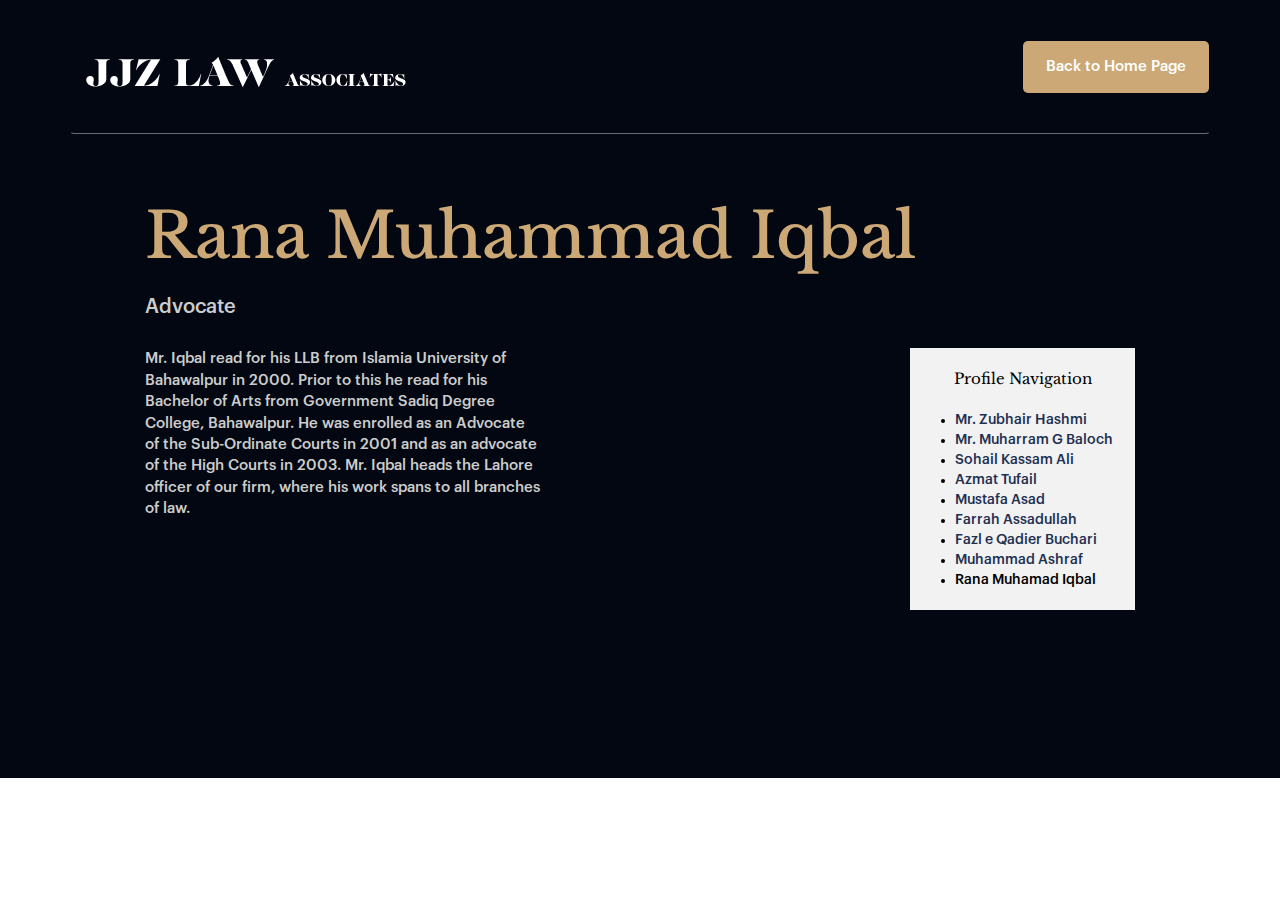
<file: pages/profiles/rana-muhammad-iqbal.html>
<!DOCTYPE html>
<html lang="en">
<head>
	<meta charset="UTF-8">
	<meta name="viewport" content="width=device-width, initial-scale=1.0">
	<title>JJZ LAW ASSOCIATES</title>

	<link rel="stylesheet" href="../../bootstrap/css/bootstrap.css" type="text/css" />

	<link rel="stylesheet" href="../../style.css" type="text/css" />

</head>
<body>

    <div id="info-page-unit">
		<div class="container">
	 	
			<nav class="navbar navbar-default margin-resize  ">
			  <div class="container-fliud">
				<div class="navbar-header">

			 	  		<a class="navbar-brand" href="#">
			 	  			<img alt="Brand" src="../../img/brand.png">
			 	  		</a>
				    </div> <!-- end navbar-header -->
				 	  <ul class="nav navbar-nav navbar-right text-center">
				 	  	<li class="active"> <a href="../../index.html">Back to Home Page</a></li>
				 	  </ul>				    

			    </div>
			</nav> <!-- end navbar -->

			    <div class="jumbotron ">
			      <div class="container">
              <div class="inner-container">
  				  		<h1>Rana Muhammad Iqbal</h1>
  				  		<h4>Advocate</h4>

  				<div class="row">  		
  					<div class="col-md-5">
  				  		<p>Mr. Iqbal read for his LLB from Islamia University of Bahawalpur in 2000. Prior to this he read for his Bachelor of Arts from Government Sadiq Degree College, Bahawalpur.
He was enrolled as an Advocate of the Sub-Ordinate Courts in 2001 and as an advocate of the High Courts in 2003. Mr. Iqbal heads the Lahore officer of our firm, where his work spans to all branches of law.
</p>

  				  	</div>
  				  	<div class="col-md-4">
  				  	</div>

  				  	<div class="col-md-3">
  				  	<div class="right-nav-container">
  				  	 <div class="text-center">
  				  		<p> Profile Navigation </p>
  				  	</div>
	  				  	<ul>
	  				  		<li><a href="zubair-hashmi.html">Mr. Zubhair Hashmi</a></li>
	  				  		<li><a href="muharram-g-baloch.html">Mr. Muharram G Baloch</a></li>
	  				  		<li><a href="sohail-kassam-ali.html">Sohail Kassam Ali</a></li>
	  				  		<li><a href="azmat-tufail.html">Azmat Tufail</a></li>
	  				  		<li><a href="mustafa-asad.html">Mustafa Asad</a></li>
	  				  		<li><a href="farrah-assadullah.html">Farrah Assadullah</a></li>
	  				  		<li><a href="fazl-e-qadier-buchari.html">Fazl e Qadier Buchari</a></li>
	  				  		<li><a href="muhammad-ashraf.html">Muhammad Ashraf</a></li>
	  				  		<li>Rana Muhamad Iqbal</li>
	 
	  				  	</ul>

  				  	</div>
	
  				</div>


  				</div>
 
  	
              </div>

				  	</div>
				</div> <!-- end jumbotron -->
		</div>

</body>
</html>
</file>
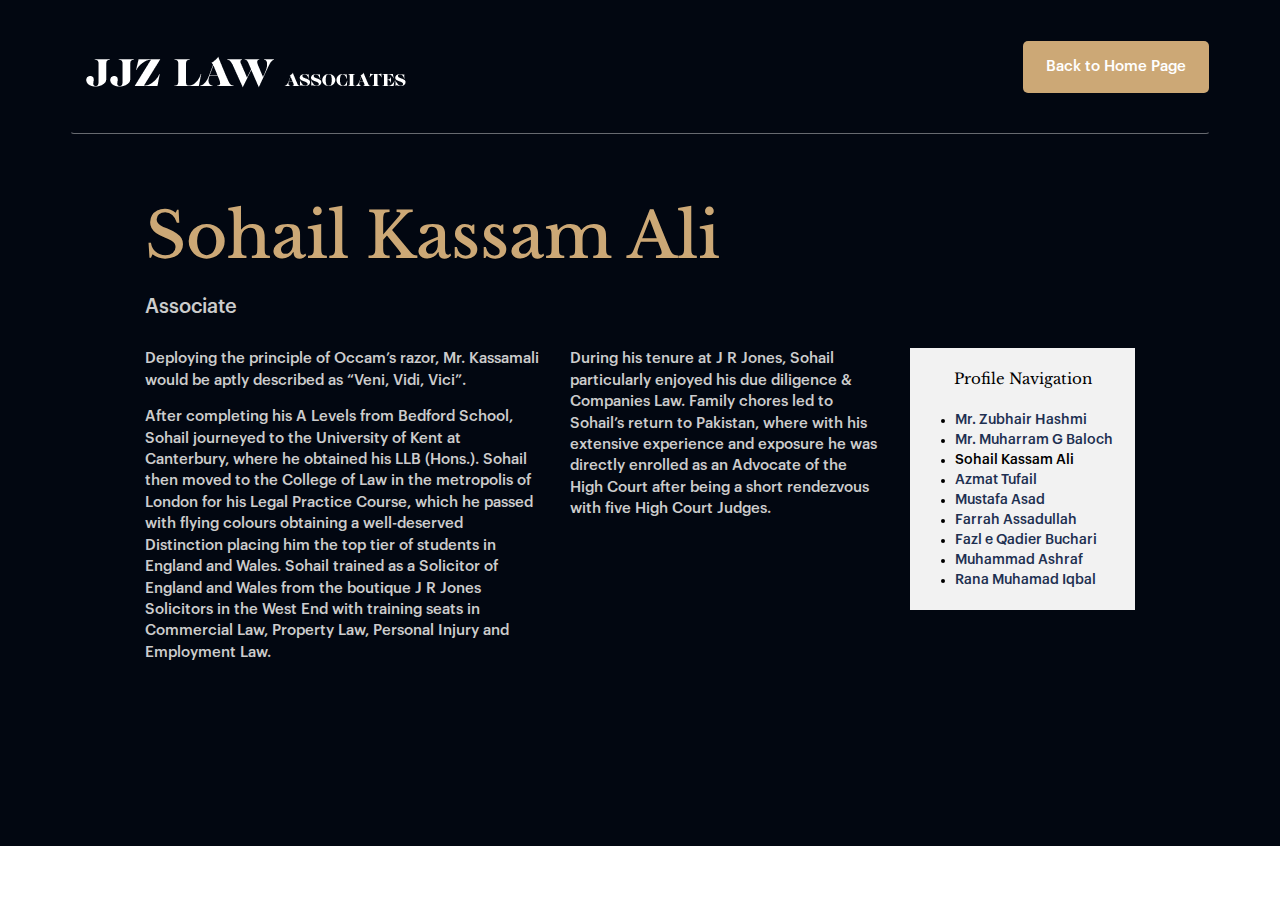
<file: pages/profiles/sohail-kassam-ali.html>
<!DOCTYPE html>
<html lang="en">
<head>
	<meta charset="UTF-8">
	<meta name="viewport" content="width=device-width, initial-scale=1.0">
	<title>JJZ LAW ASSOCIATES</title>

	<link rel="stylesheet" href="../../bootstrap/css/bootstrap.css" type="text/css" />

	<link rel="stylesheet" href="../../style.css" type="text/css" />

</head>
<body>

    <div id="info-page-unit">
		<div class="container">
	 	
			<nav class="navbar navbar-default margin-resize  ">
			  <div class="container-fliud">
				<div class="navbar-header">

			 	  		<a class="navbar-brand" href="#">
			 	  			<img alt="Brand" src="../../img/brand.png">
			 	  		</a>
				    </div> <!-- end navbar-header -->
				 	  <ul class="nav navbar-nav navbar-right text-center">
				 	  	<li class="active"> <a href="../../index.html">Back to Home Page</a></li>
				 	  </ul>				    

			    </div>
			</nav> <!-- end navbar -->

			    <div class="jumbotron ">
			      <div class="container">
              <div class="inner-container">
  				  		<h1>Sohail Kassam Ali</h1>
  				  		<h4>Associate</h4>

  				<div class="row">  		
  					<div class="col-md-5">
  				  		<p>Deploying the principle of Occam’s razor, Mr. Kassamali would be aptly described as “Veni, Vidi, Vici”. </p>

  				  		<p>After completing his A Levels from Bedford School, Sohail journeyed to the University of Kent at Canterbury, where he obtained his LLB (Hons.). Sohail then moved to the College of Law in the metropolis of London for his Legal Practice Course, which he passed with flying colours obtaining a 
well-deserved Distinction placing him the top tier of students in England and Wales. Sohail trained as a Solicitor of England and Wales from the boutique J R Jones Solicitors in the West End with training seats in Commercial Law, Property Law, Personal Injury and Employment Law. 
</p>
  				  		

  				  	</div>

  				  	<div class="col-md-4">
  				  	<p>During his tenure at J R Jones, Sohail particularly enjoyed his due diligence & Companies Law. Family chores led to Sohail’s return to Pakistan, where with his extensive experience and exposure he was directly  enrolled as an Advocate of the High Court after being a short rendezvous with five High Court Judges. </p>
  				  	</div>

  				  	<div class="col-md-3">
  				  	<div class="right-nav-container">
  				  	 <div class="text-center">
  				  		<p> Profile Navigation </p>
  				  	</div>
	  				  	<ul>
	  				  		<li><a href="zubair-hashmi.html">Mr. Zubhair Hashmi</a></li>
	  				  		<li><a href="muharram-g-baloch.html">Mr. Muharram G Baloch</a></li>
	  				  		<li>Sohail Kassam Ali</li>
	  				  		<li><a href="azmat-tufail.html">Azmat Tufail</a></li>
	  				  		<li><a href="mustafa-asad.html">Mustafa Asad</a></li>
	  				  		<li><a href="farrah-assadullah.html">Farrah Assadullah</a></li>
	  				  		<li><a href="fazl-e-qadier-buchari.html">Fazl e Qadier Buchari</a></li>
	  				  		<li><a href="muhammad-ashraf.html">Muhammad Ashraf</a></li>
	  				  		<li><a href="rana-muhammad-iqbal.html">Rana Muhamad Iqbal</a></li>
	 
	  				  	</ul>

  				  	</div>
  				  	</div>	

  				</div>
 
  	
              </div>

				  	</div>
				</div> <!-- end jumbotron -->
		</div>

</body>
</html>
</file>
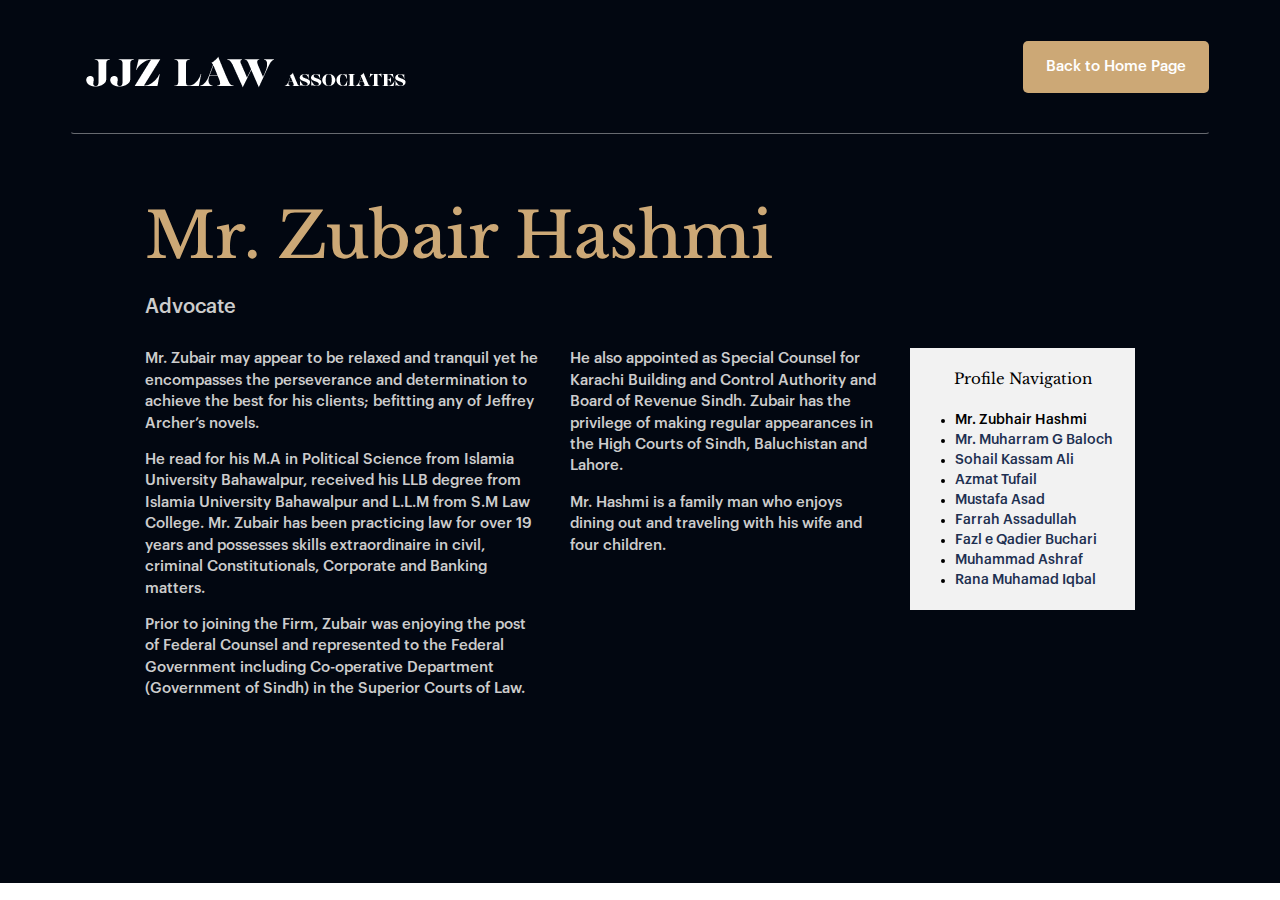
<file: pages/profiles/zubair-hashmi.html>
<!DOCTYPE html>
<html lang="en">
<head>
	<meta charset="UTF-8">
	<meta name="viewport" content="width=device-width, initial-scale=1.0">
	<title>JJZ LAW ASSOCIATES</title>

	<link rel="stylesheet" href="../../bootstrap/css/bootstrap.css" type="text/css" />

	<link rel="stylesheet" href="../../style.css" type="text/css" />

</head>
<body>

    <div id="info-page-unit">
		<div class="container">
	 	
			<nav class="navbar navbar-default margin-resize  ">
			  <div class="container-fliud">
				<div class="navbar-header">

			 	  		<a class="navbar-brand" href="#">
			 	  			<img alt="Brand" src="../../img/brand.png">
			 	  		</a>
				    </div> <!-- end navbar-header -->
				 	  <ul class="nav navbar-nav navbar-right text-center">
				 	  	<li class="active"> <a href="../../index.html">Back to Home Page</a></li>
				 	  </ul>				    

			    </div>
			</nav> <!-- end navbar -->

			    <div class="jumbotron ">
			      <div class="container">
              <div class="inner-container">
  				  		<h1>Mr. Zubair Hashmi</h1>
  				  		<h4>Advocate</h4>

  				<div class="row">  		
  					<div class="col-md-5">
  				  		<p>Mr. Zubair may appear to be relaxed and tranquil yet he encompasses the perseverance and determination to achieve the best for his clients; befitting any of Jeffrey Archer’s novels. </p>
  				  		
  				  		<p>He read for his M.A in Political Science from Islamia University Bahawalpur, received his LLB degree from Islamia University Bahawalpur and L.L.M from S.M Law College. Mr. Zubair has been practicing law for over 19 years and possesses skills extraordinaire in civil, criminal Constitutionals, Corporate and Banking   matters.</p>
  				  		
  				  		<p>Prior to joining the Firm, Zubair was enjoying the post of Federal Counsel and represented to the Federal Government including Co-operative Department (Government of Sindh) in the Superior Courts of Law. </p>
  				  	</div>
  				  	<div class="col-md-4">


  				  		<p>He also appointed as Special Counsel for Karachi Building and Control Authority and Board of Revenue Sindh. Zubair has the privilege of making regular appearances in the High Courts of Sindh, Baluchistan and Lahore. 	</p>

  				  		<p>Mr. Hashmi is a family man who enjoys dining out and traveling with his wife and four children.</p>
  				  	</div>	

  				  	<div class="col-md-3">
  				  	<div class="right-nav-container">
  				  	 <div class="text-center">
  				  		<p> Profile Navigation </p>
  				  	</div>
	  				  	<ul>
	  				  		<li>Mr. Zubhair Hashmi</li>
	  				  		<li><a href="muharram-g-baloch.html">Mr. Muharram G Baloch</a></li>
	  				  		<li><a href="sohail-kassam-ali.html">Sohail Kassam Ali</a></li>
	  				  		<li><a href="azmat-tufail.html">Azmat Tufail</a></li>
	  				  		<li><a href="mustafa-asad.html">Mustafa Asad</a></li>
	  				  		<li><a href="farrah-assadullah.html">Farrah Assadullah</a></li>
	  				  		<li><a href="fazl-e-qadier-buchari.html">Fazl e Qadier Buchari</a></li>
	  				  		<li><a href="muhammad-ashraf.html">Muhammad Ashraf</a></li>
	  				  		<li><a href="rana-muhammad-iqbal.html">Rana Muhamad Iqbal</a></li>
	 
	  				  	</ul>

  				  	</div>
  				  	</div>

  				</div>
 
  	
              </div>

				  	</div>
				</div> <!-- end jumbotron -->
		</div>

</body>
</html>
</file>
<file: style.css>
@import url('https://fonts.googleapis.com/css?family=Libre+Baskerville');

@font-face {
    font-family: Graphik;
    src: url('fonts/Graphik-Medium.otf');
}

@font-face {
	font-family: GraphikItalic;
	src: url('fonts/Graphik-MediumItalic.otf');
}

@font-face {
	font-family: GraphikSuperItalic;
	src: url('fonts/Graphik-SuperItalic.otf');
}

@keyframes fadeIn {
	0% {
		opacity: 0;
	}
	100% {
		opacity: 1;
	}
}

/*body {
	background: red;
}
*/

/** NAV BAR **/

.navbar {
	padding: 40px 0px 40px 0px;
	margin-bottom: 100px;
	
	
}

.navbar-default { 
	background-color: transparent;
	border-color: transparent;
 	font-size: 15px;
 	font-weight:500;
 	font-family: 'Graphik';
 	border-bottom: 1px solid rgba(2255,255,255,0.4);

 }

.navbar-nav > li > a {
	padding: 13px 20px 13px 20px;

}


 .navbar-default .navbar-nav > li > a:focus, 
 .navbar-default .navbar-nav > li > a:hover {
 	color: rgba(255,255,255,0.7);
 }


 .navbar-default .navbar-nav > .active > a {
 	background-color: transparent;
 	color: white;
 	/*border-style: solid;
 	border-color: transparent;
 	-webkit-border-radius: 5px;
 	-moz-border-radius: 5px;
 	border-radius: 5px;*/
 }
.navbar-default .navbar-nav > .active > a:hover {
 	background-color:  transparent;
 	color: #fff;
 }


/** MAIN PAGE **/



#hero-unit {
	background: gray;
	background: #222 url('img/hero-unit.jpg') no-repeat 50% top;
	position: center;
	background-size: cover;
	overflow: hidden;
	z-index:1;
	
}

#hero-unit .inner-container { 
	font-family: 'Libre Baskerville' ;
	color: white;
}

#hero-unit .inner-container h1{ 
	text-shadow: 0 1px 0 rgba(0,0,0,0.4);
	padding-bottom: 20px;
	font-size: 80px;
	animation-name: fadeIn;
    animation-iteration-count: 1;
    animation-timing-function: ease-in;
    animation-duration: 1000ms;
}

#hero-unit .inner-container h4{ 
	color: #cccccc;	
	padding-bottom: 40px;
	font-family: 'Graphik' ;
	font-weight: 300 ;
	animation-name: fadeIn;
    animation-iteration-count: 1;
    animation-timing-function: ease-in;
    animation-duration: 1000ms;
}

#hero-unit .inner-container .btn{ 
	background: #CCA876;
	border: none;
	padding: 18px 20px 18px 20px;
	font-weight: 600;
	font-size: 20px;
	font-family: 'Graphik';
	box-shadow: 3px 3px 8px rgba(0,0,0,0.4);
	animation-name: fadeIn;
    animation-iteration-count: 1;
    animation-timing-function: ease-in;
    animation-duration: 1000ms;
}

#learn-more {

}

.jumbotron {
	background: transparent;
	margin-bottom: 120px;

}


/** ABOUT US **/

#about-us {
	background: white;
	
}


#about-us .inner-container {
	margin-bottom: 120px;
	margin-top: 120px;
}

#about-us .img {
	box-shadow: -20px -20px 0px rgba(242,242,242,1);
}

#about-us .txt-section {

}


#about-us .title-section {
	font-family: 'Libre Baskerville';
	margin-bottom: 20px;
}

#about-us .title-section h1 {
	text-shadow: -25px -25px 0px rgba(242,242,242,1);
	position: relative;
}

#about-us .title-section h1:after {
    background-color: #CCA876;
    bottom: -4px;
    content: ' ';
    height: 4px;
    left: 50%;
    margin-left: -57px;
    position: absolute;
    width: 114px;
}

#about-us .description-section {
	font-family: 'Graphik';
}



#mZubairIntroText {
	font-weight: 800;
	font-family: 'Libre Baskerville';
}

/** OUR VALUES **/




#our-values {
	background: #1E3051;

}



#our-values .inner-container {
	margin-top: 100px;
	margin-bottom: 100px;

}

#our-values h1 {
	color: #CCA876;
	font-family: 'Liber Baskerville';
	text-shadow: 0px 9px 8px rgba(0,0,0,0.5);

}

#ourText {
	font-size: 50px;
}
#valuesText {
	font-size: 80px;
}

#our-values h4 {
	color: #ffffff;
	font-size: 24px;
	font-family: 'GraphikItalic';
}


#our-values .description-section {
	padding-top: 35px;

}

/** OUR TEAM  **/

#our-team {
	background: #fff;
}

#our-team .profile-container {
	margin-bottom: 100px;
}

#our-team .title-section {
	margin-top: 100px;
	margin-bottom: 40px;
}

#our-team h1 {
   font-family:'Libre Baskerville';
   text-shadow: -25px -25px 0px rgba(242,242,242,1);
   position: relative;

}

#our-team h1:after {
    background-color: #CCA876;
    bottom: -4px;
    content: ' ';
    height: 4px;
    left: 50%;
    margin-left: -57px;
    position: absolute;
    width: 114px;
 }


#our-team h3 {
   font-family:'Graphik';
   font-weight: 600;
   font-size: 20px;

}

#our-team h4 {
   font-family:'GraphikSuperItalic';
   font-size: 20px;

}


#our-team p {
   font-family:'Graphik';
 
}



#our-team .image-section {

}

/** OUR PRACTICE AREAS **/ 

#our-practice-areas {
	background: #1E3051;
}

#our-practice-areas .panels-container {
	margin-bottom: 100px;
}

#our-practice-areas .title-section {
	padding-top:100px;
	padding-bottom: 40px;

}

#our-practice-areas .title-container {
	min-height: 87px;	

}

#our-practice-areas .text-section {
	padding: 0px 5px 0px 5px;
}

#our-practice-areas .button-section {
	padding: 20px 0px 20px 0px;
}

#our-practice-areas h1 {
	color: #CCA876;
	font-family: 'Libre Baskerville';
	text-shadow: 0px 9px 8px rgba(0,0,0,0.5);
	font-size: 50px;
}

#our-practice-areas h4 {
	font-family: 'Graphik';
	color: #1E3051;
}

#our-practice-areas a {
	color: #fff;
}

#our-practice-areas .shipping {

	padding-top:30px;
}

#our-practice-areas .btn-default {
    color: #fff;
    background-color: #CCA876;
    border-color: transparent;
}


#our-practice-areas .btn-default:hover {
    color: #fff;
    background-color: #bf975f; 	
    border-color: transparent;
}


/** OUR MEMBERSHIPS **/

#our-memberships {
	background: #fff;
}

#our-memberships .membership-container {
	background: #f3f3f3;
	padding: 100px 0px 100px 0px;

}

#our-memberships .title-container {
	font-family:'Libre Baskerville';
	padding-bottom: 20px;

}


#our-memberships .title-container h4 {
	font-size: 25px;
}

#our-memberships .text-container {
	font-family: 'Graphik';
}


#our-memberships .text-container h4 {
	padding: 5px 0px 5px 0px;
	font-size: 25px;
	font-weight: 700;
	color: 000;
}
@media(min-width:768px){
	#JJZ_BG_TEXT img{
		position: relative;
		top: 170px;
		right: 70px;
	}

	#LAW_BG_TEXT img{
		position: relative;
		top: 170px;
		left: -64px;
	}
}
/** FOOTER CONTAINER **/

footer {
	background: #020711;
	color: #fff;
}

footer .contact-section { 
	padding: 80px 0px 80px 0px;
}

footer h2 {
	color: #CCA876 ;
}

footer .contact-details { 

}

footer .contact-details h2 { 
	font-family:'Libre Baskerville';
	font-size: 45px;
}


footer .contact-details h4 { 
	font-family:'Libre Baskerville';
	font-size: 24px;
	color: #fff;
	padding-left:5px;
}

footer .contact-details p { 
	font-family:'Graphik';
	font-weight: 200;
	font-size: 16px;
	padding-left:5px;
	color: #fff;
}

footer .google-maps { 
	/*background: white;	*/
 }


 /** Title text styling **/

.shortTextTitle{
	font-size: 40px;
}

.tallTextTitle {
	font-size: 120px;
	font-weight: bold;
}


/** Pages **/

#info-page-unit .navbar-default .navbar-nav > li > a:focus, 
 .navbar-default .navbar-nav > li > a:hover {
 	color: rgba(255,255,255,0.7);
 }


#info-page-unit .navbar-default .navbar-nav > .active > a {
 	background-color:  #CCA876;
 	color: white;
 	border-style: solid;
 	border-color: transparent;
 	-webkit-border-radius: 5px;
 	-moz-border-radius: 5px;
 	border-radius: 5px;
 	margin-right:15px;
 }
#info-page-unit .navbar-default .navbar-nav > .active > a:hover {
 	background-color:  #bb8740;
 	color: #fff;
 }

#info-page-unit .margin-resize {
	margin-bottom:0px;
}

#info-page-unit {
	background: gray;
	background: #020711;
	position: center;
	background-size: cover;
	overflow: hidden;
	z-index:1;
	
}

#info-page-unit .inner-container { 
	font-family: 'Libre Baskerville' ;
	color: white;
}

#info-page-unit .inner-container h1{ 
	text-shadow: 0 1px 0 rgba(0,0,0,0.4);
	padding-bottom: 15px;
	color: #CCA876;
}

#info-page-unit .inner-container h3{ 
	text-shadow: 0 1px 0 rgba(0,0,0,0.4);
	padding-bottom: 15px;
	color: #CCA876;
	font-size:20px;
}

#info-page-unit .inner-container h4{ 
	color: #cccccc;	
	padding-bottom: 20px;
	font-family: 'Graphik' ;
	font-weight: 300 ;
	font-size: 20px;
}

#info-page-unit .inner-container p { 
	color: #cccccc;	
	font-family: 'Graphik' ;
	font-weight: 300;
	font-size: 15px;
}

#info-page-unit .right-nav-container { 
	font-family: 'Graphik' ;
		background-color: #f2f2f2;
		padding: 15px 5px 10px 5px;
}

#info-page-unit .right-nav-container p { 
	padding: 5px;
	color: #000;
	font-family:'Libre Baskerville';
}

#info-page-unit .right-nav-container ul > li { 
	color: #000;
	font-size: 14px;
}

#info-page-unit .right-nav-container ul > li > a { 
	color:   #1E3051 ;

}


#practices-h1 {
	font-size: 50px;
}
</file>
